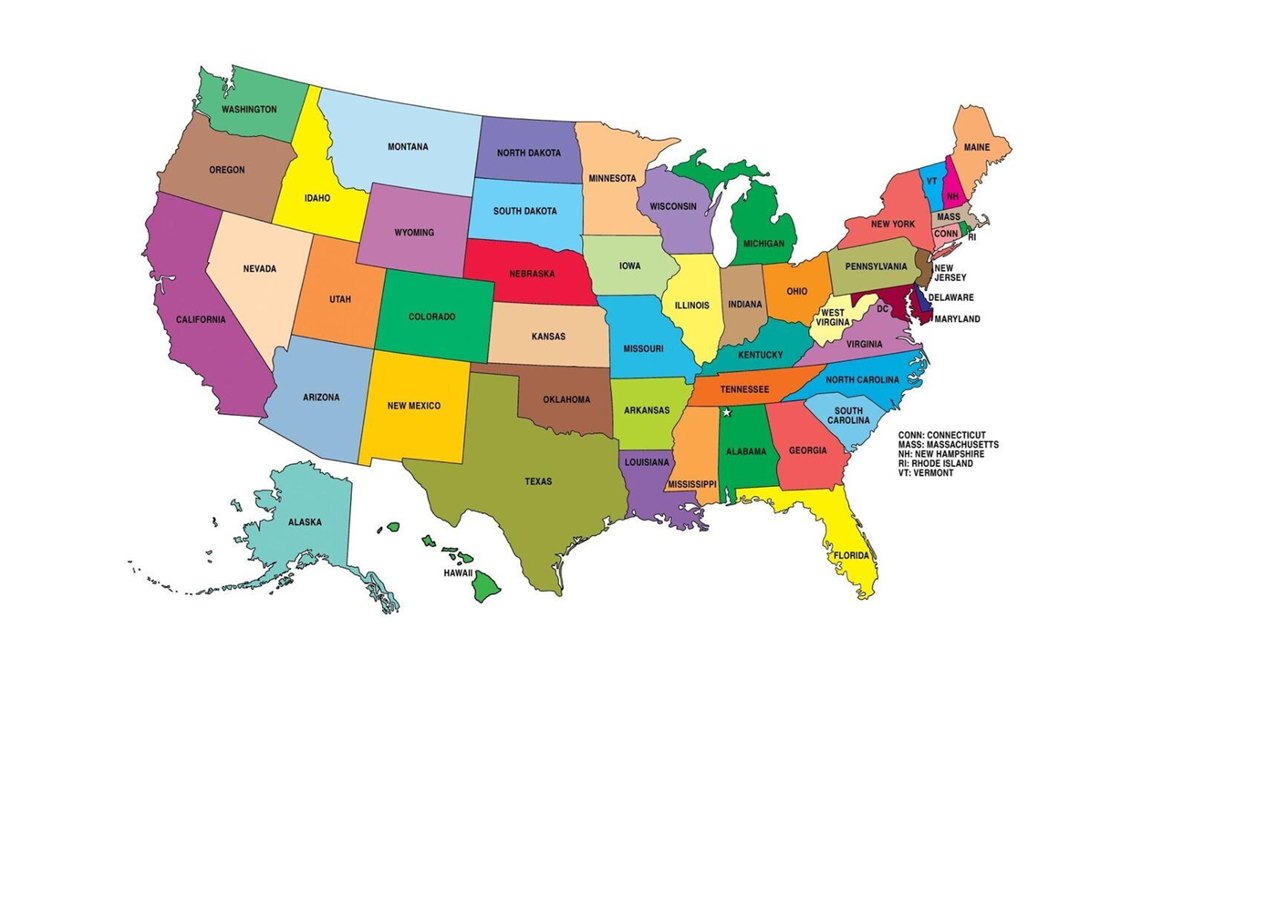
<file: index.html>
<!DOCTYPE html>
<html lang="en">
<head>
    <meta charset="UTF-8">
    <meta name="viewport" content="width=device-width, initial-scale=1.0">
    <title>Assignment 2</title>
</head>
<body>
    <img src ="map.png" usemap="#usamap">

    <map name="usamap">
        <area shape="polygon" coords="829, 241, 896, 228, 902, 234, 904, 237, 924, 245, 926, 238, 923,
        225, 922, 204, 917, 189, 915, 181, 914, 171, 910, 160, 887, 165, 882, 173, 873, 188, 876, 191, 
        876, 200, 867, 208, 857, 209, 837, 212, 837, 218, 841, 223" href="newyork.html">

        <area shape="polygon" coords="727, 480, 770, 477, 774, 482, 821, 480, 823, 482, 826, 475, 835,
        476, 840, 495, 846, 507, 852, 518, 848, 517, 855, 525, 867, 551, 864, 551, 867, 554, 867, 560,
        869, 570, 864, 577, 866, 584, 858, 591, 853, 591, 850, 588, 856, 585, 850, 584, 852, 581, 852,
        576, 845, 575, 838, 571, 838, 563, 834, 565, 829, 565, 827, 560, 833, 560, 831, 554, 827, 556,
        820, 550, 819, 544, 823, 542, 822, 535, 818, 540, 814, 535, 817, 526, 814, 511, 808, 512, 807,
        507, 802, 504, 801, 499, 795, 499, 794, 494, 788, 494, 785, 498, 776, 504, 766, 505, 761, 496,
        762, 491, 758, 495, 747, 488, 743, 494, 735, 494, 736, 487, 728, 494" href="florida.html">

        <area shape="polygon" coords="462, 363, 510, 368, 509, 407, 523, 411, 527, 417, 537, 421, 541,
        419, 548, 427, 562, 423, 568, 424, 573, 428, 595, 424, 603, 431, 609, 432, 610, 458, 618, 479,
        621, 484, 618, 492, 620, 501, 616, 511, 600, 516, 601, 508, 595, 512, 598, 522, 556, 546, 548,
        546, 552, 550, 547, 562, 554, 588, 545, 583, 524, 579, 487, 512, 459, 501, 447, 520, 425, 505,
        418, 482, 395, 457, 394, 450, 454, 455" href="texas.html">

        <area shape="polygon" coords="214, 203, 202, 255, 197, 256, 269, 378, 255, 400, 259, 410, 210, 
        405, 207, 401, 211, 393, 203, 384, 205, 378, 205, 378, 193, 377, 196, 370, 161, 350, 162, 333, 
        149, 303, 150, 298, 145, 296, 148, 276, 152, 275, 155, 286, 154, 270, 167, 269, 152, 267, 149, 
        272, 142, 268, 142, 263, 146, 263, 139, 248, 132, 247, 138, 239, 141, 228, 137, 215, 145, 204, 
        146, 198, 150, 192, 148, 183" href="california.html">

        <area shape="polygon" coords="282, 135, 301, 76, 223, 56, 224, 70, 223, 79, 217, 88, 219, 73, 
        204, 66, 193, 58, 190, 66, 192, 70, 188, 88, 192, 94, 187, 97, 186, 91, 185, 102, 190, 101, 
        201, 108, 201, 118, 210, 123, 217, 123, 220, 126, 230, 127, 249, 128, 254, 127" href="washington.html">
    </map>
</body>
</html>
</file>
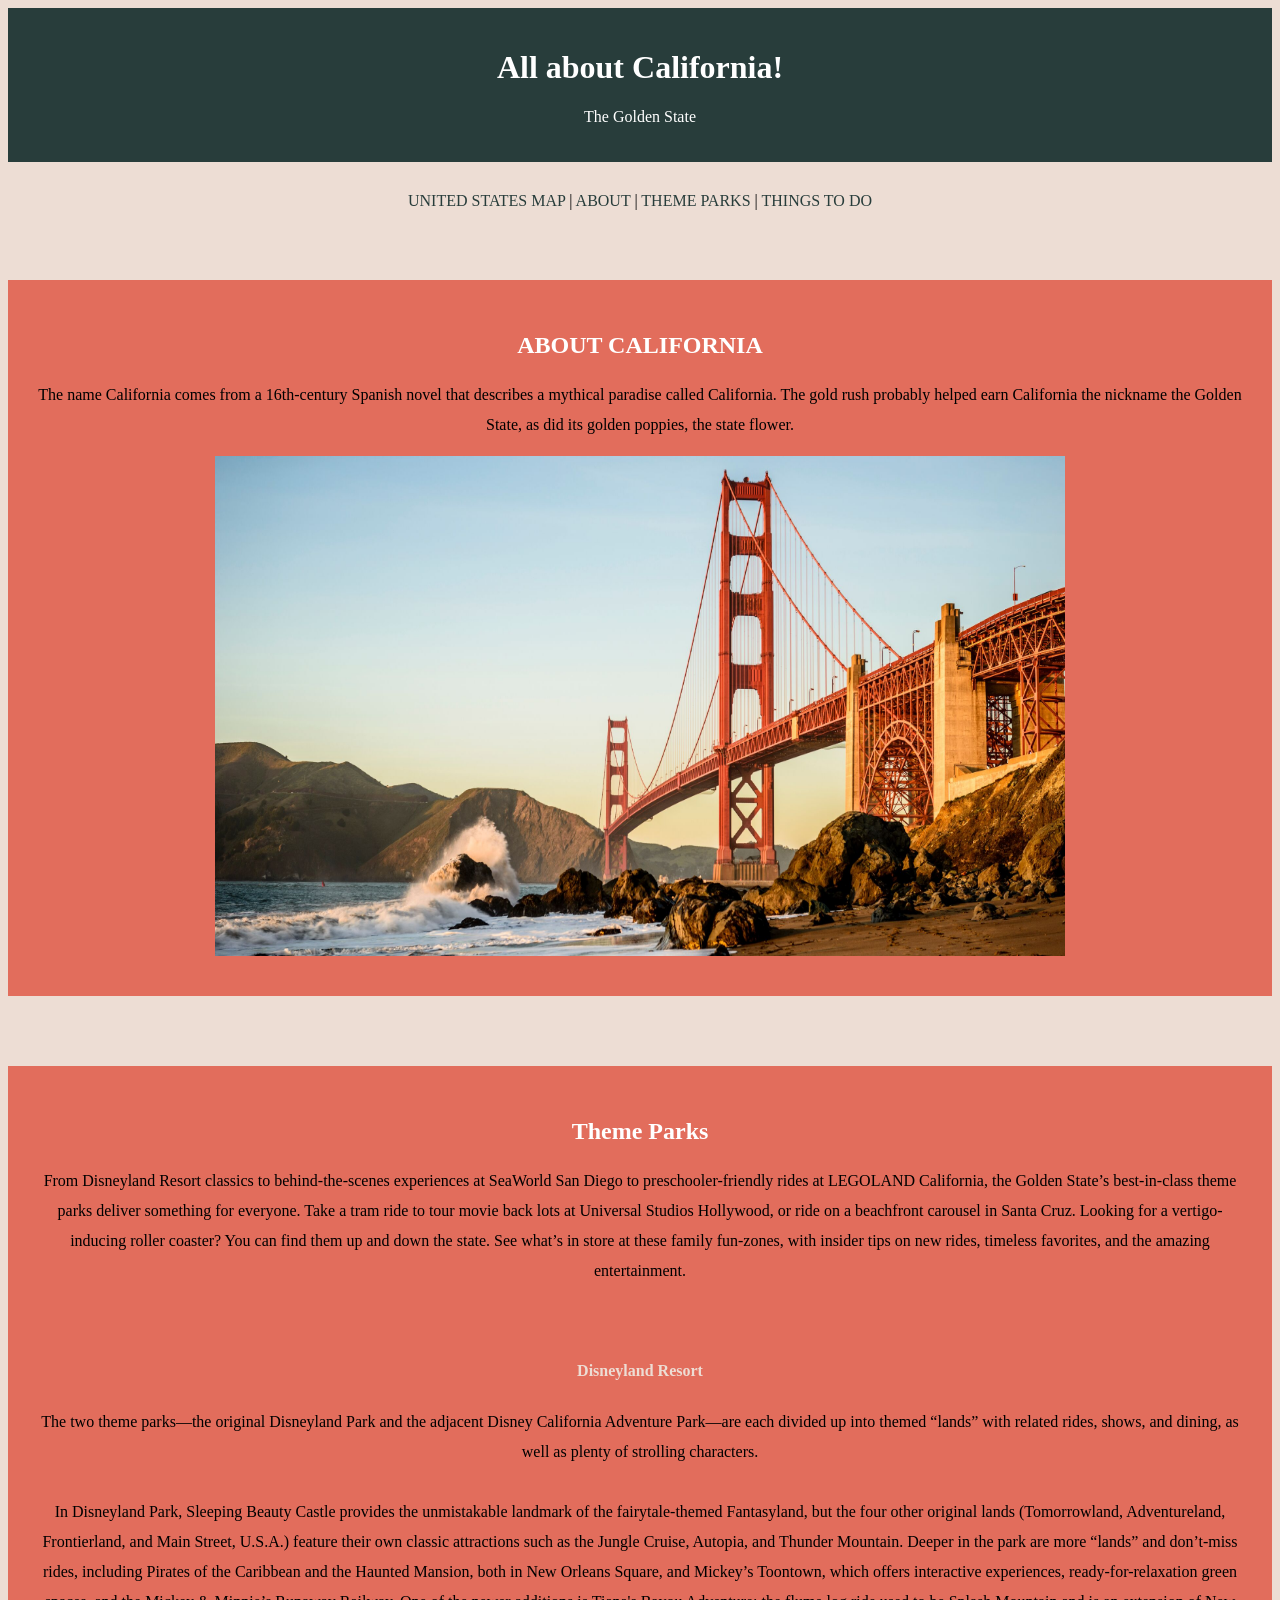
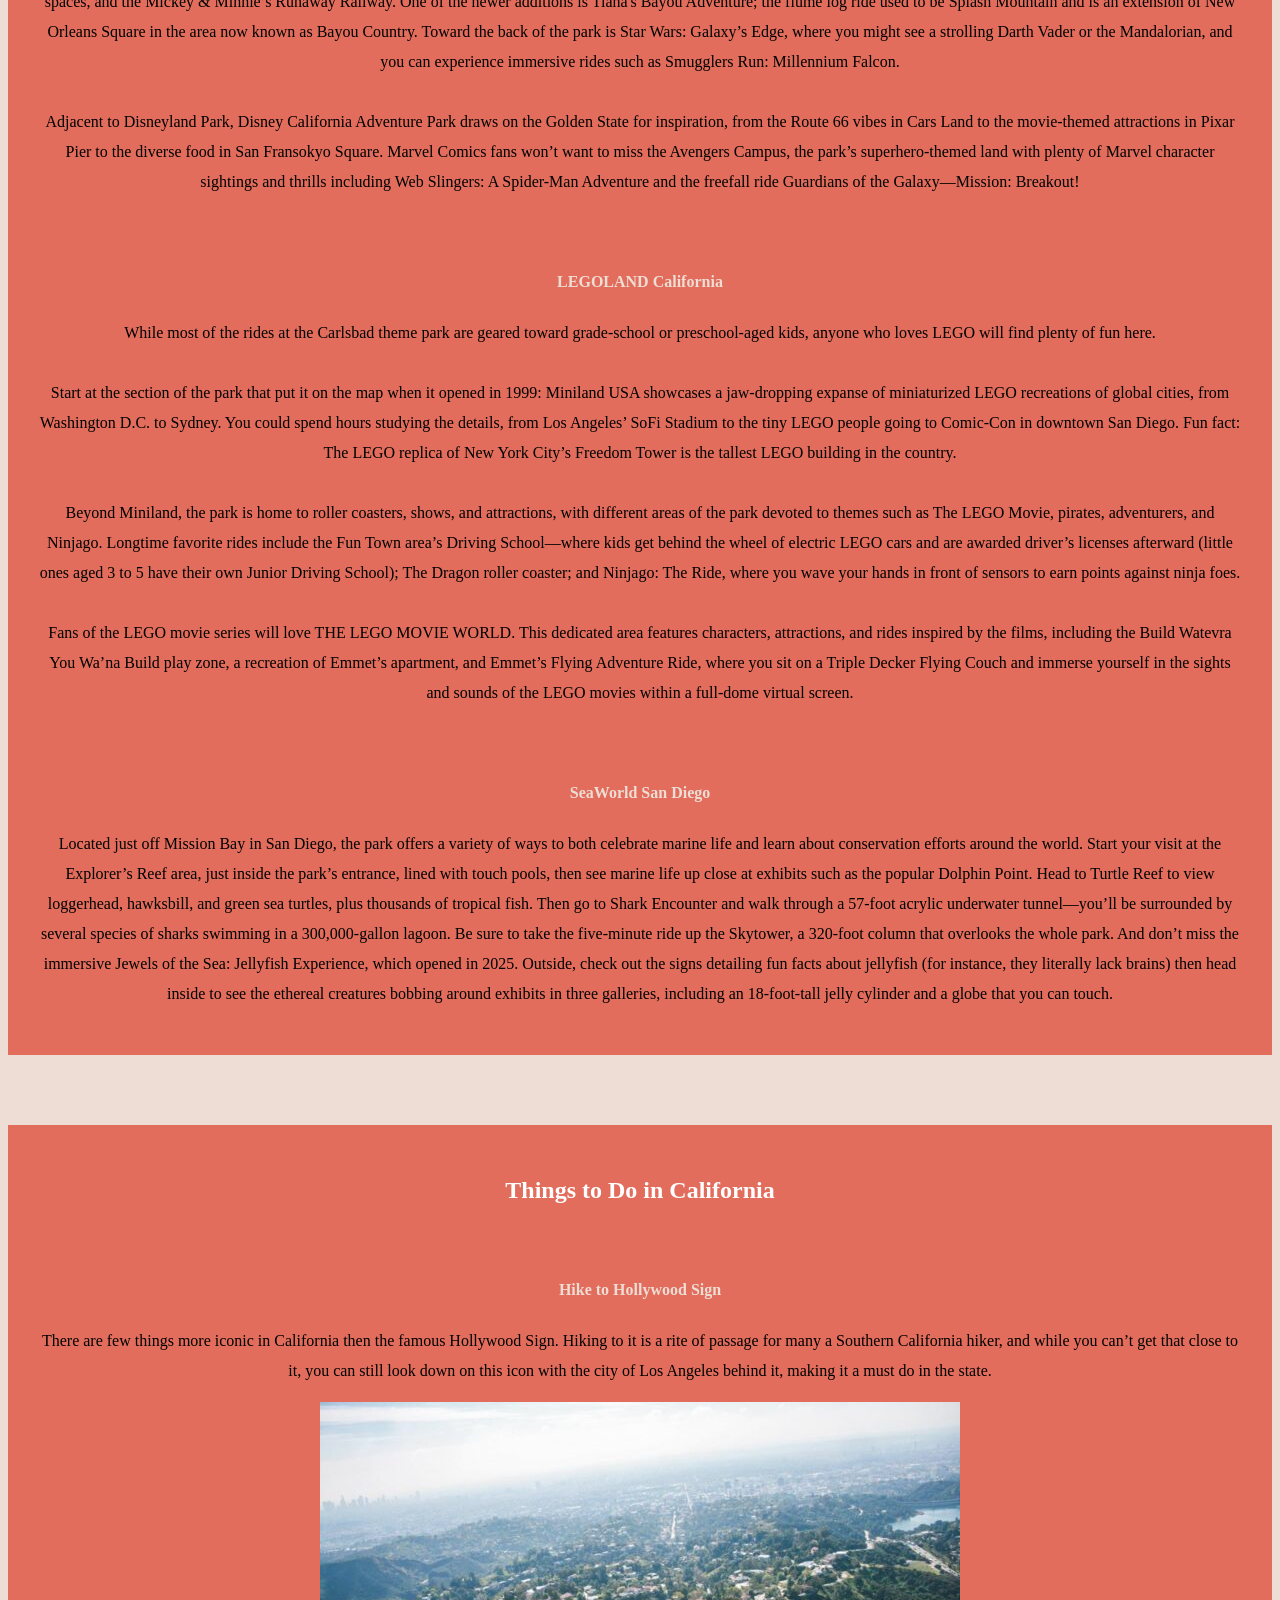
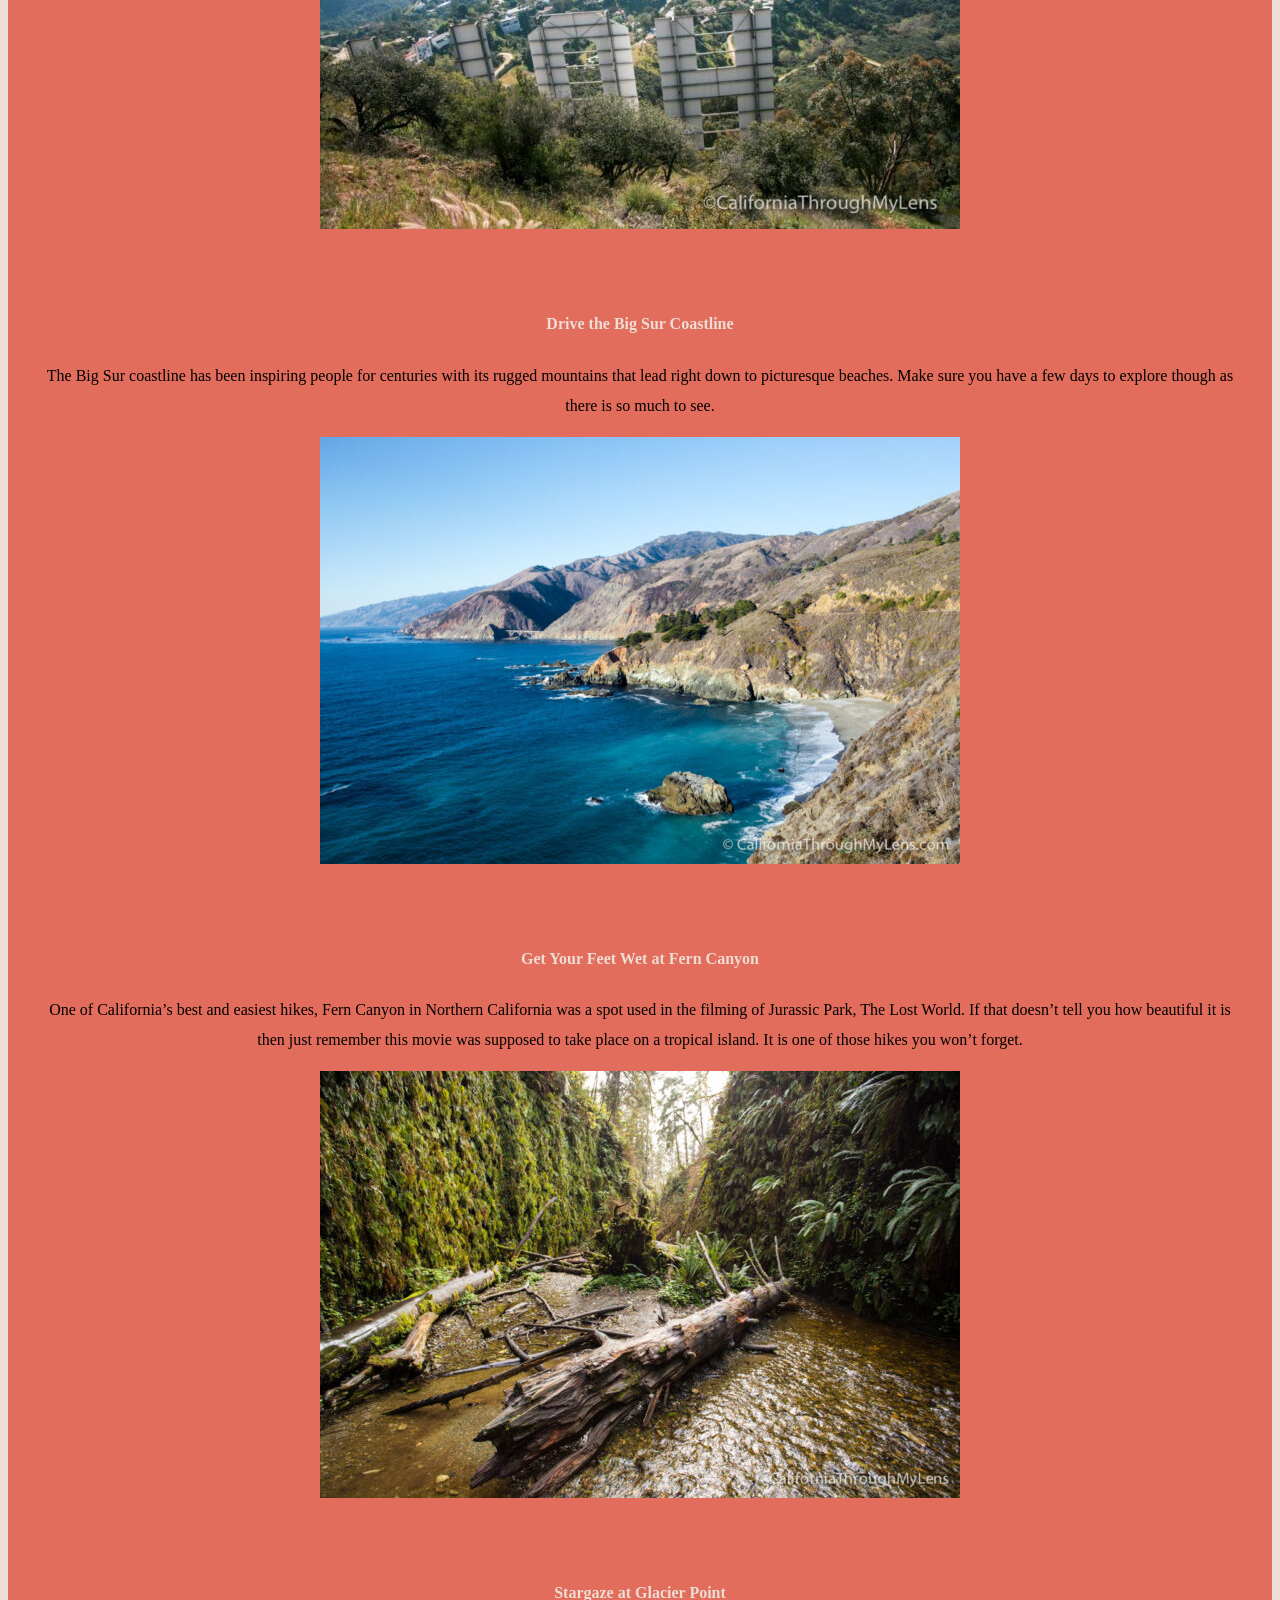
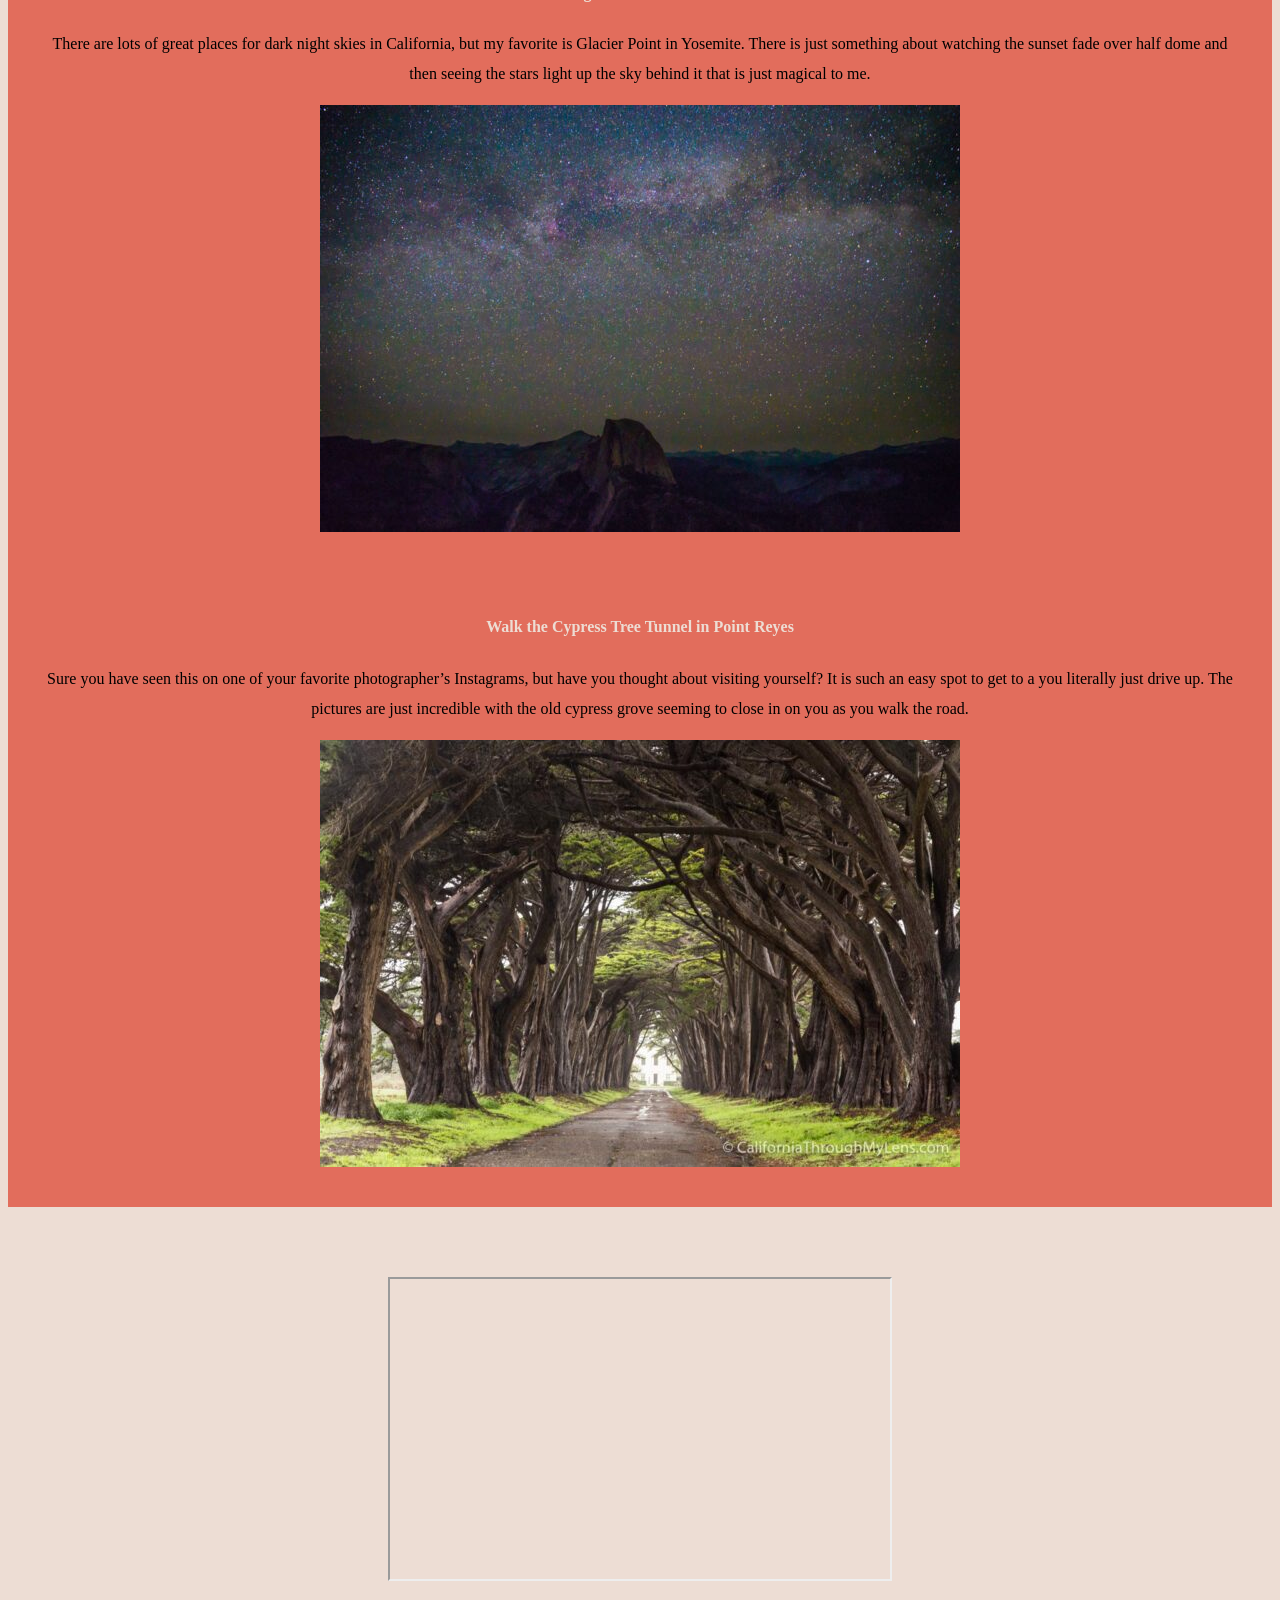
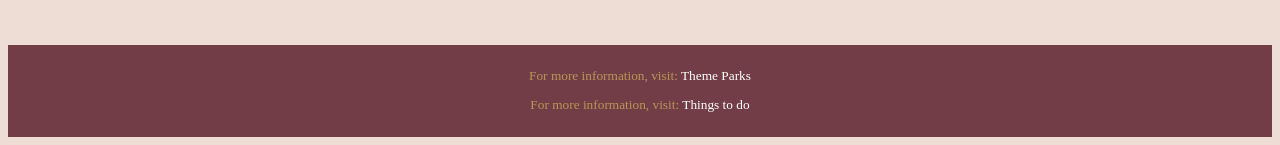
<file: california.html>
<!DOCTYPE html>
<html lang="en">
<head>
    <meta charset="UTF-8">
    <meta name="viewport" content="width=device-width, initial-scale=1.0">
    <title>California</title>
    <style type="text/css">
        body {
            background-color: #edddd4;
            text-align: center;
        }
    
        body h2{
            font-family: Georgia;
            color: white;
        }

        header {
            background-color: #283d3b;
            padding: 20px;
            margin-bottom: 30px;
            color: white;
        }

        nav a {
            text-decoration:none;
            color: #283d3b; 
        }

        nav a:hover {
            color: white;
            background-color: #c44536;
            padding: 10px;
        }

        main #about {
            margin-top: 70px; 
            margin-bottom: 70px;
            line-height: 30px;
            background-color: #e26d5c; 
            padding: 30px;
        }

        main #about img {
            width: 850px;
            height: 500px;
        }

        main h4 {
            margin-top: 70px;
            color: #edddd4;
        }

        main #parks {
            margin-top: 70px; 
            margin-bottom: 70px;
            line-height: 30px;
            background-color: #e26d5c; 
            padding: 30px;
        }

        main #to_do {
            margin-top: 70px; 
            margin-bottom: 70px;
            line-height: 30px;
            background-color: #e26d5c; 
            padding: 30px;
        }

        main iframe {
            margin-bottom: 60px;
        }

        footer {
            background-color: #723d46;
            color: #bb9457;
            font-size: 10pt;
            padding: 10px;
        }

        footer p a {
            text-decoration: none;
            color: white;
        }
    </style>
</head>
<body>
    <header>
        <h1>All about California!</h1>
        <p>The Golden State</p>
    </header>
    
    <nav>
        <a href="index.html">UNITED STATES MAP</a> |
        <a href="#about">ABOUT</a> |
        <a href="#parks">THEME PARKS</a> |
        <a href="#to_do">THINGS TO DO</a> 
    </nav>
    
    <main>
        <section id="about">
            <h2>ABOUT CALIFORNIA</h2>
            <p>The name California comes from a 16th-century Spanish novel that describes a mythical paradise called California.
                The gold rush probably helped earn California the nickname the Golden State, as did its golden poppies, the state flower.</p>
            <img src= "california.jpg">
        </section>

        <section id="parks">
            <h2>Theme Parks</h2>
            <p>From Disneyland Resort classics to behind-the-scenes experiences at SeaWorld San Diego to preschooler-friendly 
                rides at LEGOLAND California, the Golden State’s best-in-class theme parks deliver something for everyone. 
                Take a tram ride to tour movie back lots at Universal Studios Hollywood, or ride on a beachfront carousel in 
                Santa Cruz. Looking for a vertigo-inducing roller coaster? You can find them up and down the state. See what’s 
                in store at these family fun-zones, with insider tips on new rides, timeless favorites, and the amazing entertainment.</p>

            <h4>Disneyland Resort</h4>
            <p>The two theme parks—the original Disneyland Park and the adjacent Disney California Adventure Park—are each 
                divided up into themed “lands” with related rides, shows, and dining, as well as plenty of strolling characters. 
                <br>
                <br>
                In Disneyland Park, Sleeping Beauty Castle provides the unmistakable landmark of the fairytale-themed Fantasyland, 
                but the four other original lands (Tomorrowland, Adventureland, Frontierland, and Main Street, U.S.A.) feature their 
                own classic attractions such as the Jungle Cruise, Autopia, and Thunder Mountain. Deeper in the park are more “lands” 
                and don’t-miss rides, including Pirates of the Caribbean and the Haunted Mansion, both in New Orleans Square, and 
                Mickey’s Toontown, which offers interactive experiences, ready-for-relaxation green spaces, and the Mickey & Minnie’s 
                Runaway Railway. One of the newer additions is Tiana's Bayou Adventure; the flume log ride used to be Splash Mountain 
                and is an extension of New Orleans Square in the area now known as Bayou Country. Toward the back of the park is Star 
                Wars: Galaxy’s Edge, where you might see a strolling Darth Vader or the Mandalorian, and you can experience immersive 
                rides such as Smugglers Run: Millennium Falcon.
                <br>
                <br>
                Adjacent to Disneyland Park, Disney California Adventure Park draws on the Golden State for inspiration, from the 
                Route 66 vibes in Cars Land to the movie-themed attractions in Pixar Pier to the diverse food in San Fransokyo Square. 
                Marvel Comics fans won’t want to miss the Avengers Campus, the park’s superhero-themed land with plenty of Marvel 
                character sightings and thrills including Web Slingers: A Spider-Man Adventure and the freefall ride Guardians of the 
                Galaxy—Mission: Breakout!</p>

            <h4>LEGOLAND California</h4>
            <p>While most of the rides at the Carlsbad theme park are geared toward grade-school or preschool-aged kids, 
                anyone who loves LEGO will find plenty of fun here. 
                <br>
                <br>
                Start at the section of the park that put it on the map when it opened in 1999: Miniland USA showcases a 
                jaw-dropping expanse of miniaturized LEGO recreations of global cities, from Washington D.C. to Sydney. 
                You could spend hours studying the details, from Los Angeles’ SoFi Stadium to the tiny LEGO people going 
                to Comic-Con in downtown San Diego. Fun fact: The LEGO replica of New York City’s Freedom Tower is the 
                tallest LEGO building in the country.
                <br>
                <br>
                Beyond Miniland, the park is home to roller coasters, shows, and attractions, with different areas of the 
                park devoted to themes such as The LEGO Movie, pirates, adventurers, and Ninjago. Longtime favorite rides 
                include the Fun Town area’s Driving School—where kids get behind the wheel of electric LEGO cars and are 
                awarded driver’s licenses afterward (little ones aged 3 to 5 have their own Junior Driving School); The 
                Dragon roller coaster; and Ninjago: The Ride, where you wave your hands in front of sensors to earn points 
                against ninja foes. 
                <br>
                <br>
                Fans of the LEGO movie series will love THE LEGO MOVIE WORLD. This dedicated area features characters, 
                attractions, and rides inspired by the films, including the Build Watevra You Wa’na Build play zone, a 
                recreation of Emmet’s apartment, and Emmet’s Flying Adventure Ride, where you sit on a Triple Decker Flying 
                Couch and immerse yourself in the sights and sounds of the LEGO movies within a full-dome virtual screen.</p>

            <h4>SeaWorld San Diego</h4>
            <p>Located just off Mission Bay in San Diego, the park offers a variety of ways to both celebrate marine life
                and learn about conservation efforts around the world. Start your visit at the Explorer’s Reef area, just 
                inside the park’s entrance, lined with touch pools, then see marine life up close at exhibits such as the 
                popular Dolphin Point. Head to Turtle Reef to view loggerhead, hawksbill, and green sea turtles, plus 
                thousands of tropical fish. Then go to Shark Encounter and walk through a 57-foot acrylic underwater 
                tunnel—you’ll be surrounded by several species of sharks swimming in a 300,000-gallon lagoon. Be sure to 
                take the five-minute ride up the Skytower, a 320-foot column that overlooks the whole park. And don’t miss 
                the immersive Jewels of the Sea: Jellyfish Experience, which opened in 2025. Outside, check out the signs 
                detailing fun facts about jellyfish (for instance, they literally lack brains) then head inside to see the 
                ethereal creatures bobbing around exhibits in three galleries, including an 18-foot-tall jelly cylinder and 
                a globe that you can touch.</p>
        </section>

        <section id="to_do">
            <h2>Things to Do in California</h2>

            <h4>Hike to Hollywood Sign</h4>
            <p>There are few things more iconic in California then the famous Hollywood Sign. Hiking to it is a rite of passage 
                for many a Southern California hiker, and while you can’t get that close to it, you can still look down on this 
                icon with the city of Los Angeles behind it, making it a must do in the state.</p>
            <img src="hike.jpg">

            <h4>Drive the Big Sur Coastline</h4>
            <p>The Big Sur coastline has been inspiring people for centuries with its rugged mountains that lead right down to 
                picturesque beaches. Make sure you have a few days to explore though as there is so much to see.</p>
            <img src="coastline.jpg">

            <h4>Get Your Feet Wet at Fern Canyon</h4>
            <p>One of California’s best and easiest hikes, Fern Canyon in Northern California was a spot used in the filming 
                of Jurassic Park, The Lost World. If that doesn’t tell you how beautiful it is then just remember this movie 
                was supposed to take place on a tropical island. It is one of those hikes you won’t forget.</p>
            <img src="canyon.jpg">

            <h4>Stargaze at Glacier Point</h4>
            <p>There are lots of great places for dark night skies in California, but my favorite is Glacier Point in Yosemite. 
                There is just something about watching the sunset fade over half dome and then seeing the stars light up the sky 
                behind it that is just magical to me.</p>
            <img src="glacier.jpg">
                
            <h4>Walk the Cypress Tree Tunnel in Point Reyes</h4>
            <p>Sure you have seen this on one of your favorite photographer’s Instagrams, but have you thought about visiting 
                yourself? It is such an easy spot to get to a you literally just drive up. The pictures are just incredible with 
                the old cypress grove seeming to close in on you as you walk the road.</p>
            <img src="cypress.jpg"> 
        </section>

        <iframe src="https://www.youtube.com/embed/P6c7ZDg5y0I"; width="500px" height="300" allowfullscreen></iframe>
    </main>
            
    <footer>
        <p>For more information, visit: <a href="https://www.visitcalifornia.com/things-to-do/theme-parks/" target="_blank">Theme Parks</a></p>
        <p>For more information, visit: <a href="https://californiathroughmylens.com/california-bucket-list/" target="_blank">Things to do</a></p>
    </footer>
</body>
</html>
</file>
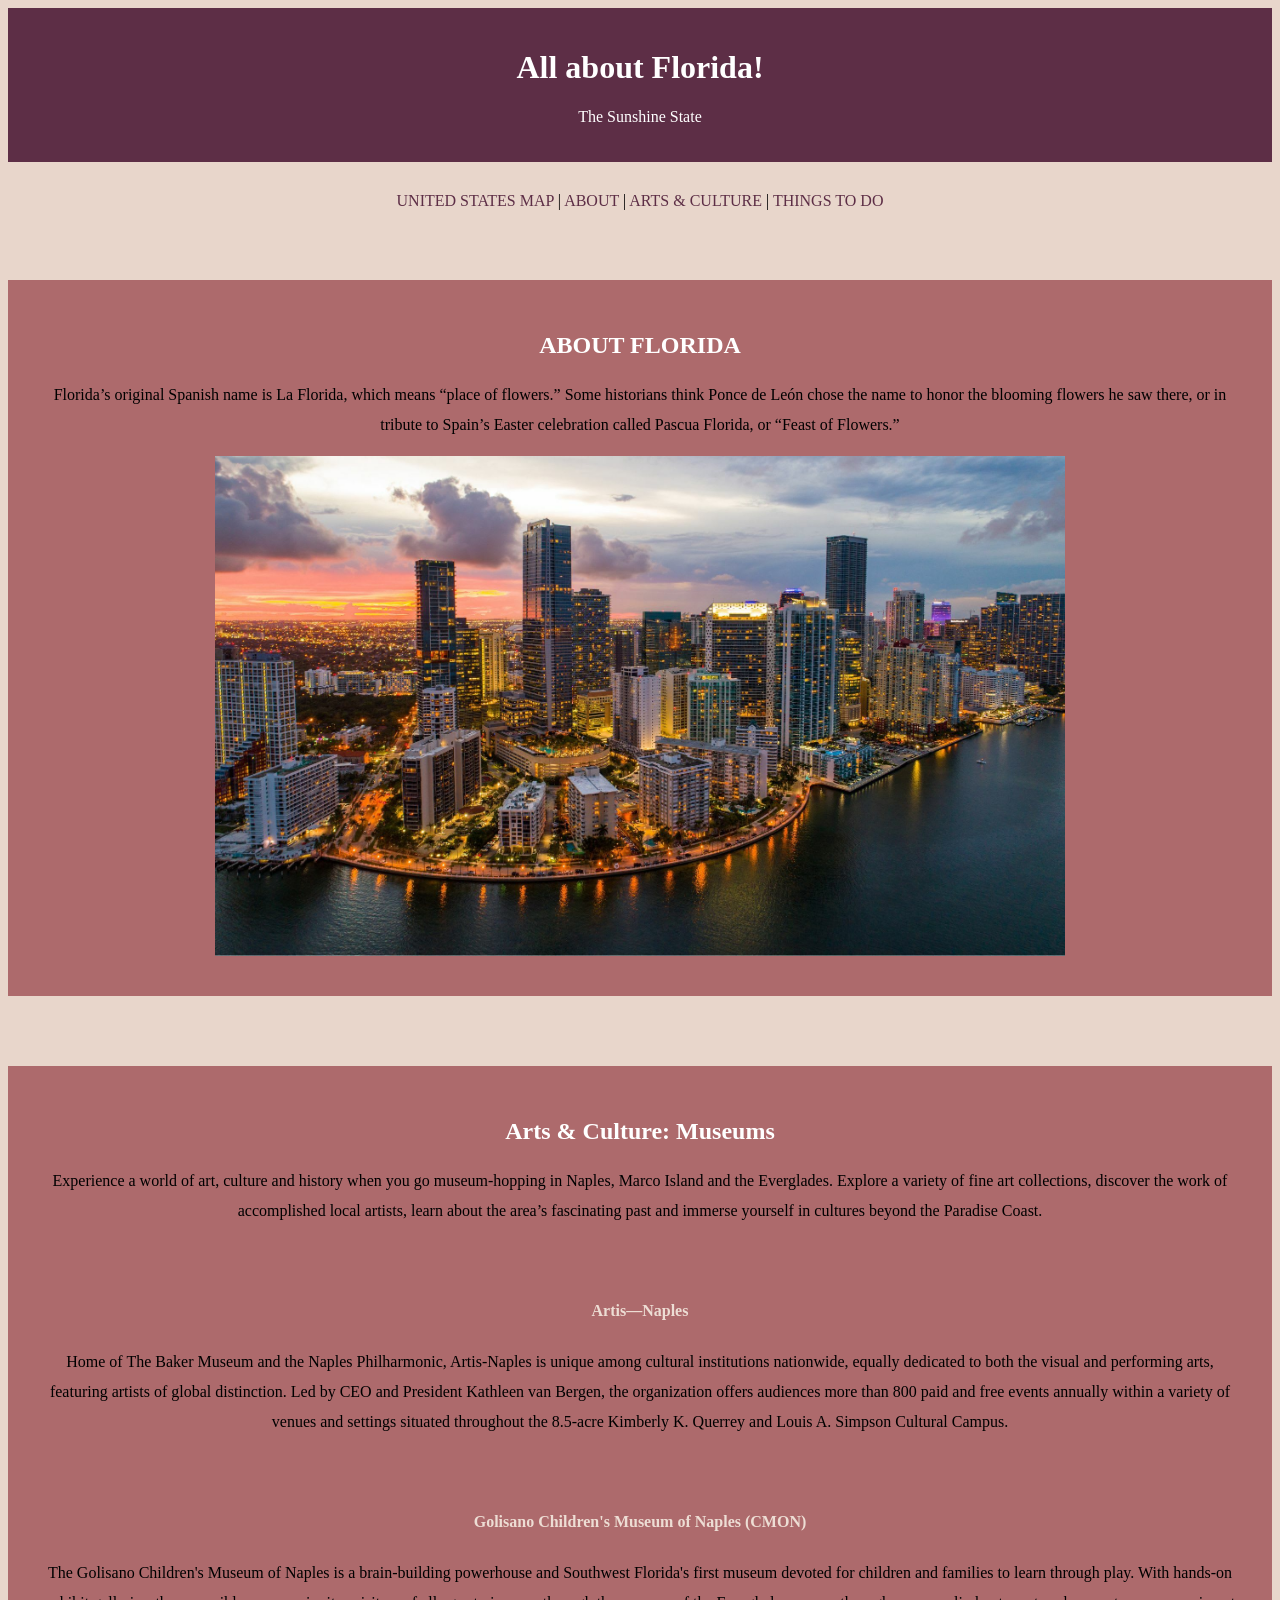
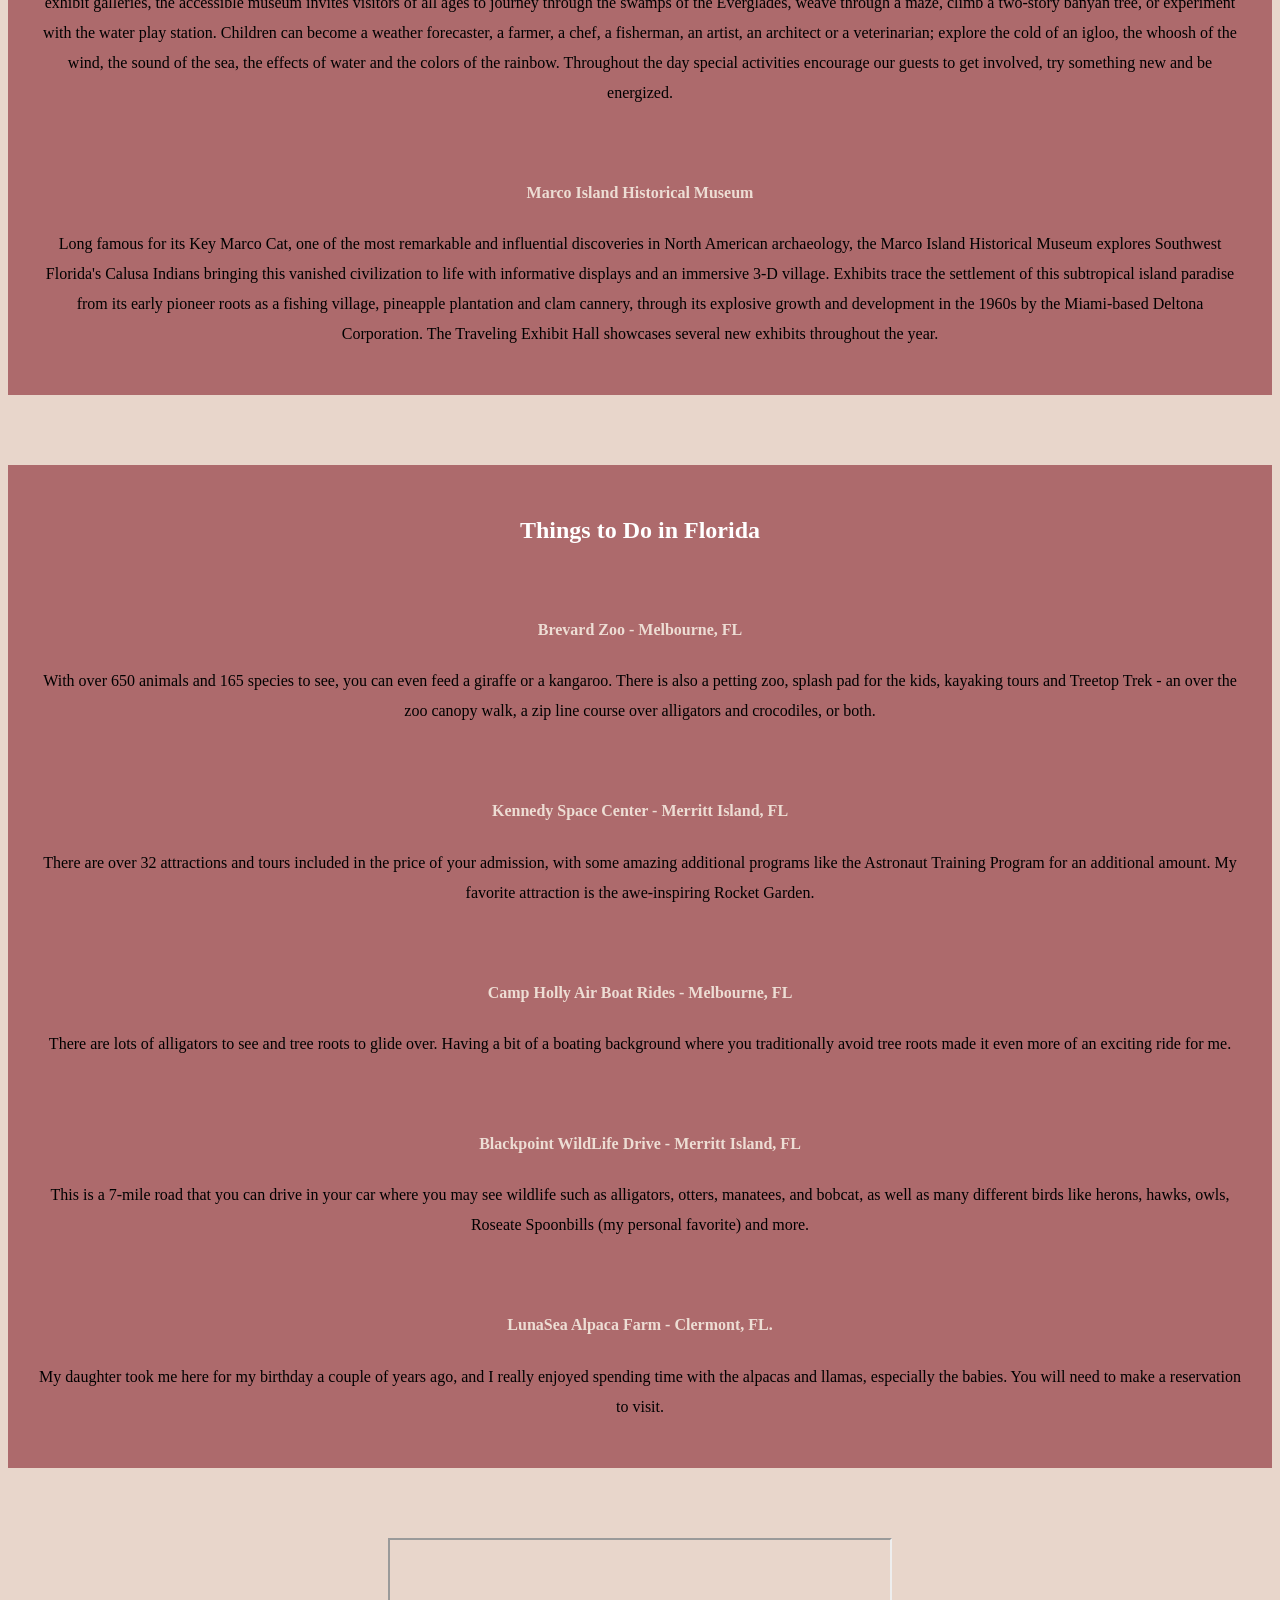
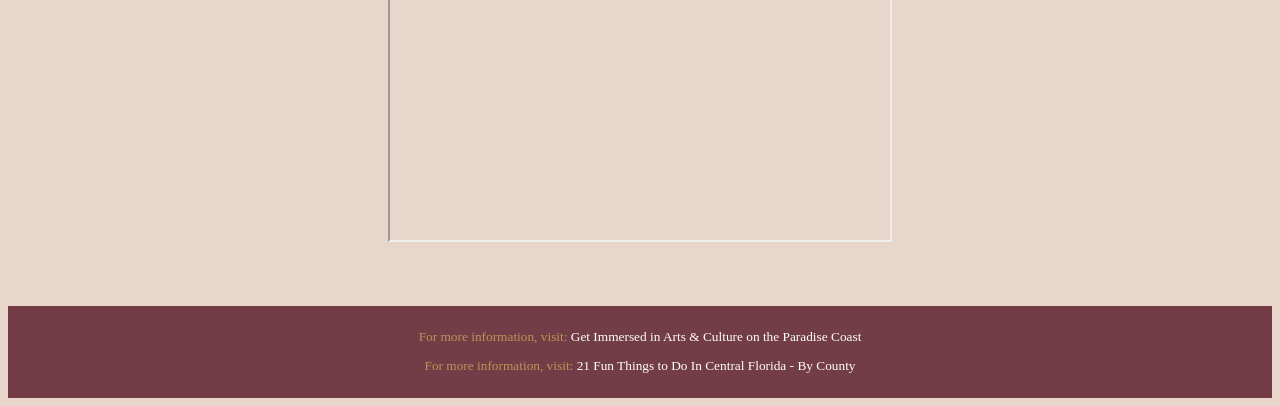
<file: florida.html>
<!DOCTYPE html>
<html lang="en">
<head>
    <meta charset="UTF-8">
    <meta name="viewport" content="width=device-width, initial-scale=1.0">
    <title>Florida</title>
    <style type="text/css">
        body {
            background-color: #e8d6cb;
            text-align: center;
        }
    
        body h2{
            font-family: Georgia;
            color: white;
        }

        header {
            background-color: #5d2e46;
            padding: 20px;
            margin-bottom: 30px;
            color: white;
        }

        nav a {
            text-decoration:none;
            color: #5d2e46; 
        }

        nav a:hover {
            color: white;
            background-color: #ad6a6c;
            padding: 10px;
        }

        main #about {
            margin-top: 70px; 
            margin-bottom: 70px;
            line-height: 30px;
            background-color: #ad6a6c; 
            padding: 30px;
        }

        main #about img {
            width: 850px;
            height: 500px;
        }

        main h4 {
            margin-top: 70px;
            color: #edddd4;
        }

        main #arts {
            margin-top: 70px; 
            margin-bottom: 70px;
            line-height: 30px;
            background-color: #ad6a6c; 
            padding: 30px;
        }

        main #to_do {
            margin-top: 70px; 
            margin-bottom: 70px;
            line-height: 30px;
            background-color: #ad6a6c; 
            padding: 30px;
        }

        main iframe {
            margin-bottom: 60px;
        }

        footer {
            background-color: #723d46;
            color: #bb9457;
            font-size: 10pt;
            padding: 10px;
        }

        footer p a {
            text-decoration: none;
            color: white;
        }
    </style>
</head>
<body>
    <header>
        <h1>All about Florida!</h1>
        <p>The Sunshine State</p>
    </header>
    
    <nav>
        <a href="index.html">UNITED STATES MAP</a> |
        <a href="#about">ABOUT</a> |
        <a href="#arts">ARTS & CULTURE</a> |
        <a href="#to_do">THINGS TO DO</a> 
    </nav>
    
    <main>
        <section id="about">
            <h2>ABOUT FLORIDA</h2>
            <p>Florida’s original Spanish name is La Florida, which means “place of flowers.” Some historians think 
                Ponce de León chose the name to honor the blooming flowers he saw there, or in tribute to Spain’s 
                Easter celebration called Pascua Florida, or “Feast of Flowers.”</p>
            <img src= "florida.jpg">
        </section>

        <section id="arts">
            <h2>Arts & Culture: Museums</h2>
            <p>Experience a world of art, culture and history when you go museum-hopping in Naples, Marco Island and the Everglades.
                Explore a variety of fine art collections, discover the work of accomplished local artists, learn about the area’s 
                fascinating past and immerse yourself in cultures beyond the Paradise Coast.</p>

            <h4>Artis—Naples</h4>
            <p>Home of The Baker Museum and the Naples Philharmonic, Artis-Naples is unique among cultural institutions nationwide, 
                equally dedicated to both the visual and performing arts, featuring artists of global distinction. Led by CEO and 
                President Kathleen van Bergen, the organization offers audiences more than 800 paid and free events annually within 
                a variety of venues and settings situated throughout the 8.5-acre Kimberly K. Querrey and Louis A. Simpson Cultural Campus.</p>

            <h4>Golisano Children's Museum of Naples (CMON)</h4>
            <p>The Golisano Children's Museum of Naples is a brain-building powerhouse and Southwest Florida's first museum 
                devoted for children and families to learn through play. With hands-on exhibit galleries, the accessible 
                museum invites visitors of all ages to journey through the swamps of the Everglades, weave through a maze, 
                climb a two-story banyan tree, or experiment with the water play station. Children can become a weather 
                forecaster, a farmer, a chef, a fisherman, an artist, an architect or a veterinarian; explore the cold of an 
                igloo, the whoosh of the wind, the sound of the sea, the effects of water and the colors of the rainbow. 
                Throughout the day special activities encourage our guests to get involved, try something new and be energized.</p>

            <h4>Marco Island Historical Museum</h4>
            <p>Long famous for its Key Marco Cat, one of the most remarkable and influential discoveries in North American 
                archaeology, the Marco Island Historical Museum explores Southwest Florida's Calusa Indians bringing this 
                vanished civilization to life with informative displays and an immersive 3-D village. Exhibits trace the 
                settlement of this subtropical island paradise from its early pioneer roots as a fishing village, pineapple 
                plantation and clam cannery, through its explosive growth and development in the 1960s by the Miami-based 
                Deltona Corporation. The Traveling Exhibit Hall showcases several new exhibits throughout the year.</p>
        </section>

        <section id="to_do">
            <h2>Things to Do in Florida</h2>

            <h4>Brevard Zoo - Melbourne, FL </h4>
            <p>With over 650 animals and 165 species to see, you can even feed a giraffe or a kangaroo. There is also a 
                petting zoo, splash pad for the kids, kayaking tours and Treetop Trek - an over the zoo canopy walk, a zip 
                line course over alligators and crocodiles, or both.</p>

            <h4>Kennedy Space Center - Merritt Island, FL</h4>
            <p>There are over 32 attractions and tours included in the price of your admission, with some amazing additional 
                programs like the Astronaut Training Program for an additional amount. My favorite attraction is the 
                awe-inspiring Rocket Garden.</p>

            <h4>Camp Holly Air Boat Rides - Melbourne, FL</h4>
            <p>There are lots of alligators to see and tree roots to glide over. Having a bit of a boating background where 
                you traditionally avoid tree roots made it even more of an exciting ride for me.</p>

            <h4>Blackpoint WildLife Drive - Merritt Island, FL</h4>
            <p>This is a 7-mile road that you can drive in your car where you may see wildlife such as alligators, otters, 
                manatees, and bobcat, as well as many different birds like herons, hawks, owls, Roseate Spoonbills (my personal 
                favorite) and more.</p>
                
            <h4>LunaSea Alpaca Farm - Clermont, FL.</h4>
            <p>My daughter took me here for my birthday a couple of years ago, and I really enjoyed spending time with the alpacas 
                and llamas, especially the babies. You will need to make a reservation to visit. </p>
        </section>

        <iframe src="https://www.youtube.com/embed/MQROYY0dY9A"; width="500px" height="300" allowfullscreen></iframe>
    </main>
            
    <footer>
        <p>For more information, visit: <a href="https://www.paradisecoast.com/Things-to-Do/Arts-Culture" target="_blank">Get Immersed in Arts & Culture on the Paradise Coast</a></p>
        <p>For more information, visit: <a href="https://makingmyownlane.com/blogsolofemalervliving/21-fun-things-to-do-in-central-florida-by-county" target="_blank">21 Fun Things to Do In Central Florida - By County</a></p>
    </footer>
</body>
</html>
</file>
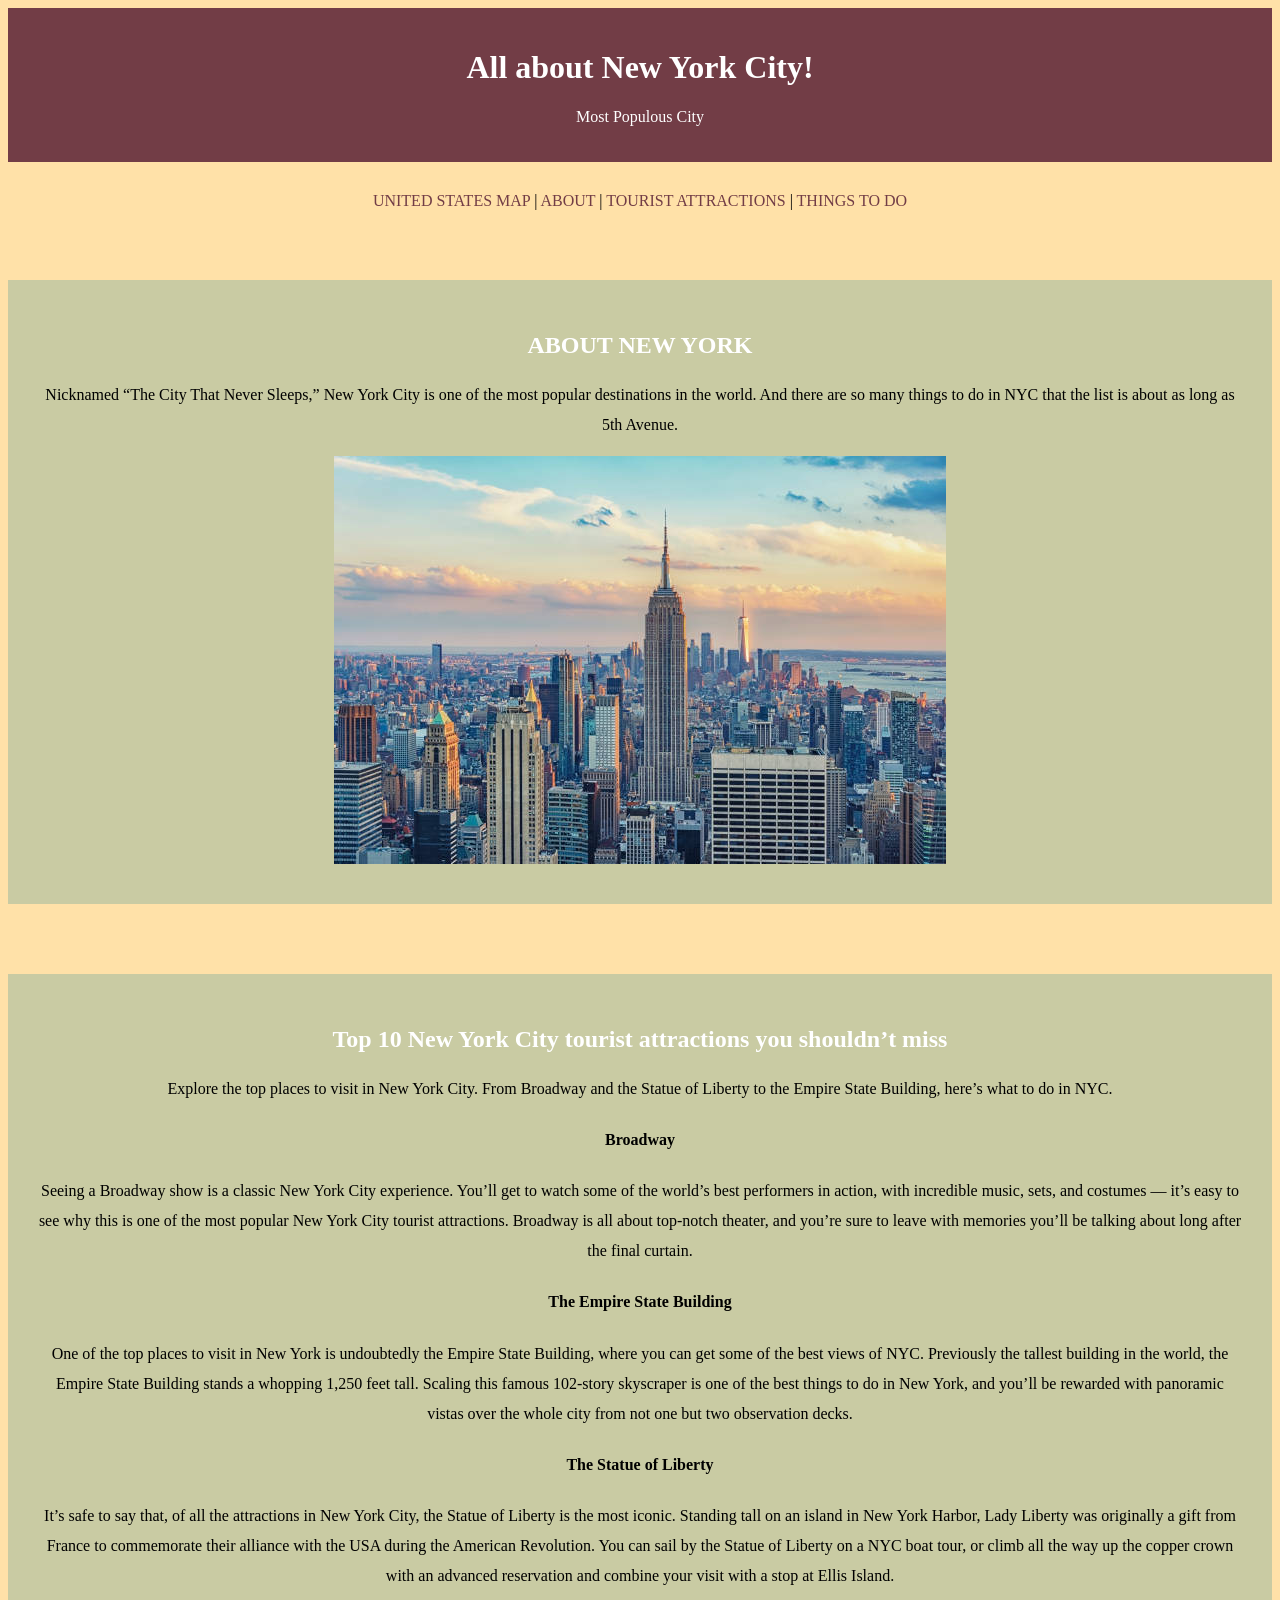
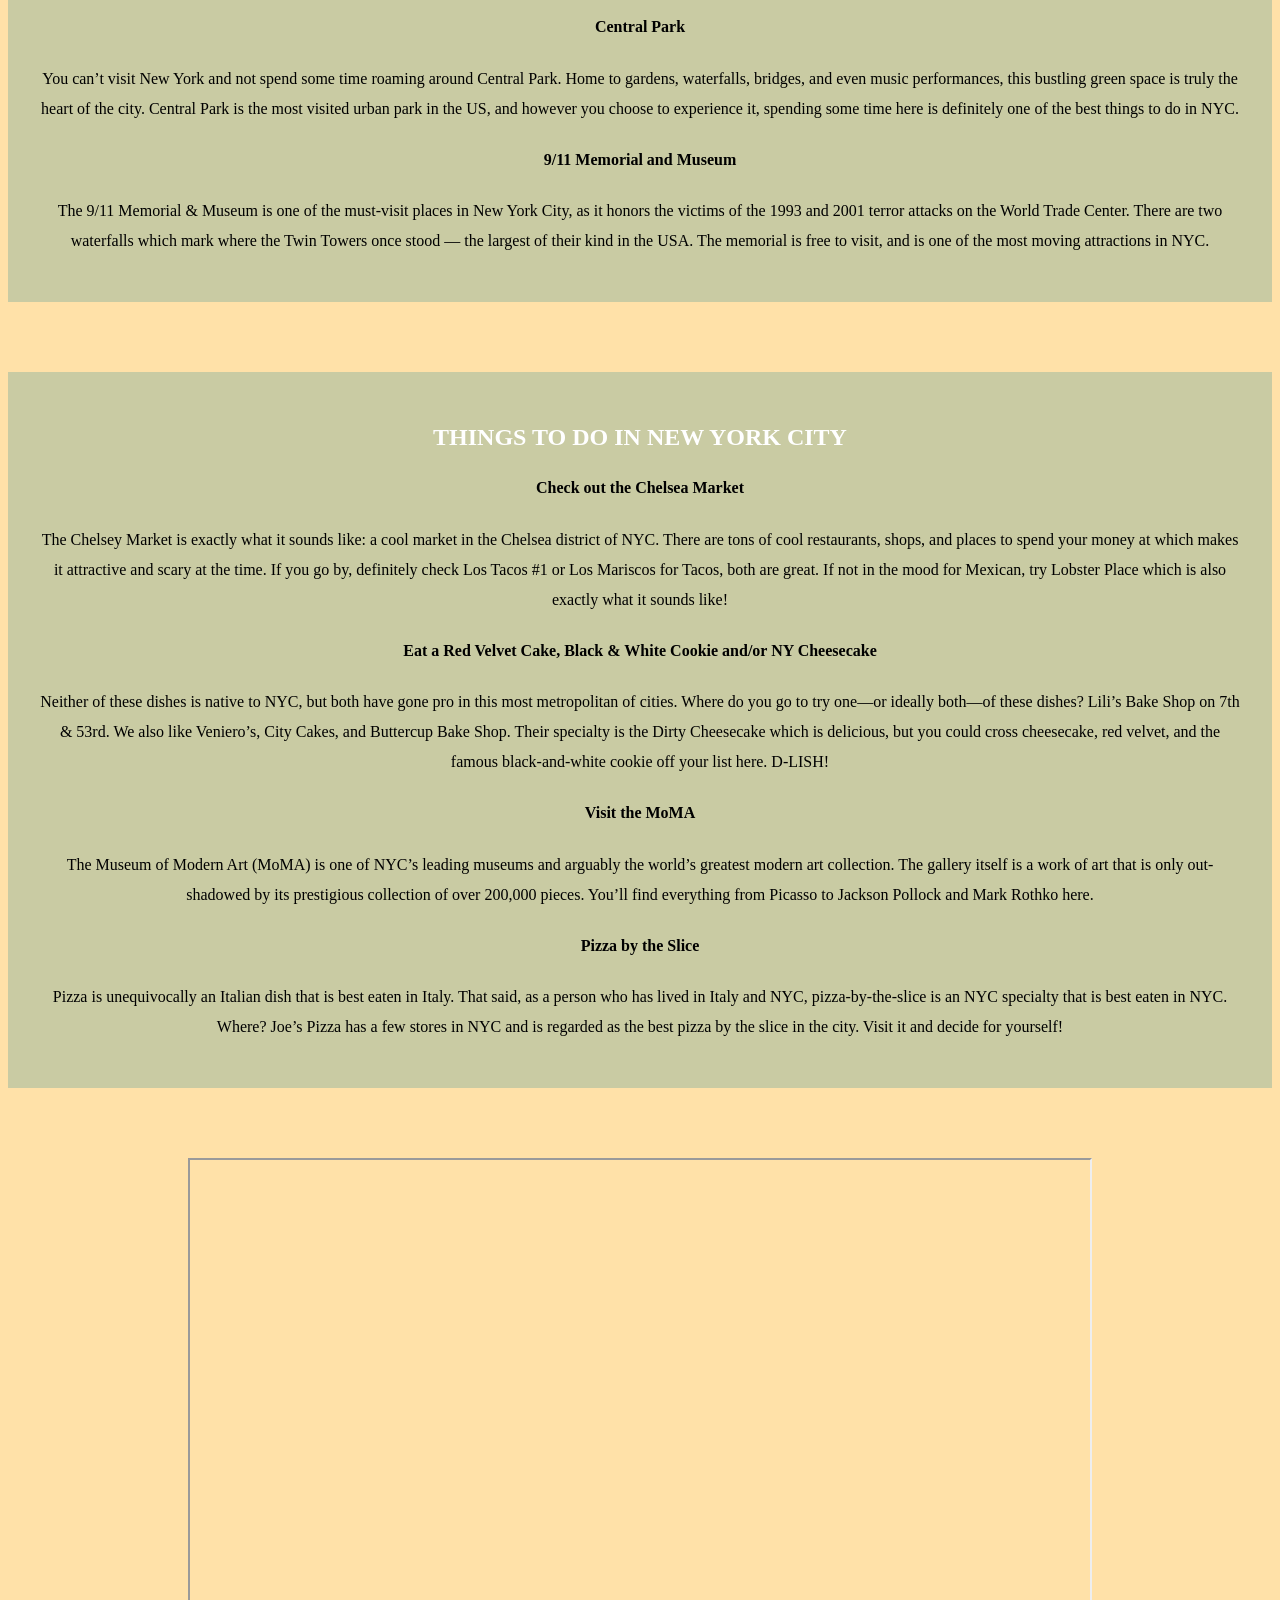
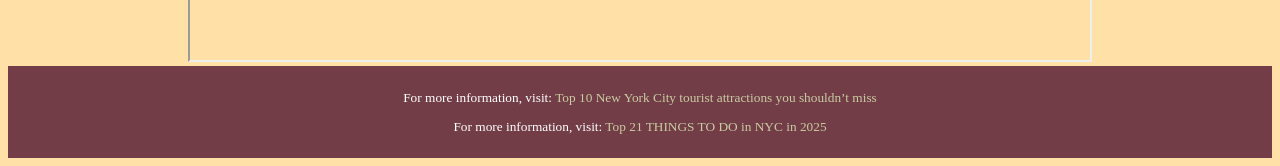
<file: newyork.html>
<!DOCTYPE html>
<html lang="en">
<head>
    <meta charset="UTF-8">
    <meta name="viewport" content="width=device-width, initial-scale=1.0">
    <title>New York</title>
    <style type="text/css">
        body {
            background-color: #ffe1a8;
            text-align: center;
        }
    
        body h2{
            font-family: Georgia;
            color: white;
        }

        body p, li {
            font-family: Verdana;
        }

        header {
            background-color: #723d46;
            padding: 20px;
            margin-bottom: 30px;
            color: white;
        }

        nav a {
            text-decoration:none;
            color: #723d46; 
        }

        nav a:hover {
            color: white;
            background-color: #e26d5c;
            padding: 10px;
        }

        main #about {
            margin-top: 70px; 
            margin-bottom: 70px;
            line-height: 30px;
            background-color: #c9cba3; 
            padding: 30px;
        }

        main #tourist_attractions {
            margin-top: 70px; 
            margin-bottom: 70px;
            line-height: 30px;
            background-color: #c9cba3; 
            padding: 30px;
        }

        main #to_do {
            margin-top: 70px; 
            margin-bottom: 70px;
            line-height: 30px;
            background-color: #c9cba3; 
            padding: 30px;
        }

        footer {
            background-color: #723d46;
            color: white;
            font-size: 10pt;
            padding: 10px;
        }

        footer p a {
            text-decoration: none;
            color: #c9cba3;
        }
    </style>
</head>
<body>
    <header>
        <h1>All about New York City!</h1>
        <p>Most Populous City</p>
    </header>
    
    <nav>
        <a href="index.html">UNITED STATES MAP</a> |
        <a href="#about">ABOUT</a> |
        <a href="#tourist_attractions">TOURIST ATTRACTIONS</a> |
        <a href="#to_do">THINGS TO DO</a> 
    </nav>
    
    <main>
        <section id="about">
            <h2>ABOUT NEW YORK</h2>
            <p>Nicknamed “The City That Never Sleeps,” New York City is one of the most popular destinations in the world. 
                And there are so many things to do in NYC that the list is about as long as 5th Avenue.</p>
            <img src= "nyc.jpg">
        </section>

        <section id="tourist_attractions">
            <h2>Top 10 New York City tourist attractions you shouldn’t miss</h2>
            <p>Explore the top places to visit in New York City. 
                From Broadway and the Statue of Liberty to the Empire State Building, here’s what to do in NYC.</p>

            <h4>Broadway</h4>
            <p>Seeing a Broadway show is a classic New York City experience. 
                You’ll get to watch some of the world’s best performers in action, 
                with incredible music, sets, and costumes — it’s easy to see why this is one of the most popular 
                New York City tourist attractions. Broadway is all about top-notch theater, and you’re sure to leave 
                with memories you’ll be talking about long after the final curtain.</p>

            <h4>The Empire State Building</h4>
            <p>One of the top places to visit in New York is undoubtedly the Empire State Building, 
                where you can get some of the best views of NYC. Previously the tallest building in the world, 
                the Empire State Building stands a whopping 1,250 feet tall. Scaling this famous 102-story skyscraper 
                is one of the best things to do in New York, and you’ll be rewarded with panoramic vistas over the 
                whole city from not one but two observation decks.</p>

            <h4>The Statue of Liberty</h4>
            <p>It’s safe to say that, of all the attractions in New York City, the Statue of Liberty is the most iconic. 
                Standing tall on an island in New York Harbor, Lady Liberty was originally a gift from France to commemorate 
                their alliance with the USA during the American Revolution. You can sail by the Statue of Liberty on a NYC 
                boat tour, or climb all the way up the copper crown with an advanced reservation and combine your visit with a 
                stop at Ellis Island.</p>

            <h4>Central Park</h4>
            <p>You can’t visit New York and not spend some time roaming around Central Park. Home to gardens, waterfalls, 
                bridges, and even music performances, this bustling green space is truly the heart of the city. Central Park 
                is the most visited urban park in the US, and however you choose to experience it, spending some time here is 
                definitely one of the best things to do in NYC.</p>
                
            <h4>9/11 Memorial and Museum</h4>
            <p>The 9/11 Memorial & Museum is one of the must-visit places in New York City, as it honors the victims of the 
                1993 and 2001 terror attacks on the World Trade Center. There are two waterfalls which mark where the Twin 
                Towers once stood — the largest of their kind in the USA. The memorial is free to visit, and is one of the most 
                moving attractions in NYC.</p>
        </section>
            
        <section id="to_do">
            <h2>THINGS TO DO IN NEW YORK CITY</h2>

            <h4>Check out the Chelsea Market</h4>
            <p>The Chelsey Market is exactly what it sounds like: a cool market in the Chelsea district of NYC. There are tons 
                of cool restaurants, shops, and places to spend your money at which makes it attractive and scary at the time. 
                If you go by, definitely check Los Tacos #1 or Los Mariscos for Tacos, both are great. If not in the mood for 
                Mexican, try Lobster Place which is also exactly what it sounds like!</p>

            <h4>Eat a Red Velvet Cake, Black & White Cookie and/or NY Cheesecake</h4>
            <p>Neither of these dishes is native to NYC, but both have gone pro in this most metropolitan of cities. 
                Where do you go to try one—or ideally both—of these dishes? Lili’s Bake Shop on 7th & 53rd. We also like Veniero’s, 
                City Cakes, and Buttercup Bake Shop. Their specialty is the Dirty Cheesecake which is delicious, but you could cross 
                cheesecake, red velvet, and the famous black-and-white cookie off your list here. D-LISH!</p>

            <h4>Visit the MoMA</h4>
            <p>The Museum of Modern Art (MoMA) is one of NYC’s leading museums and arguably the world’s greatest modern art collection. 
                The gallery itself is a work of art that is only out-shadowed by its prestigious collection of over 200,000 pieces. 
                You’ll find everything from Picasso to Jackson Pollock and Mark Rothko here.</p>
            
            <h4>Pizza by the Slice</h4>
            <p>Pizza is unequivocally an Italian dish that is best eaten in Italy. That said, as a person who has lived in Italy 
                and NYC, pizza-by-the-slice is an NYC specialty that is best eaten in NYC. Where? Joe’s Pizza has a few stores in 
                NYC and is regarded as the best pizza by the slice in the city. Visit it and decide for yourself!</p>
        </section>

        <iframe src="https://www.youtube.com/embed/MtCMtC50gwY"; width="900" height="500" allowfullscreen></iframe>
    </main>
            
    <footer>
        <p>For more information, visit: <a href="https://l1nq.com/RJsYP" target="_blank">Top 10 New York City tourist attractions you shouldn’t miss</a></p>
        <p>For more information, visit: <a href="https://l1nq.com/Dmbm5" target="_blank">Top 21 THINGS TO DO in NYC in 2025</a></p>
    </footer>
</body>
</html>
</file>
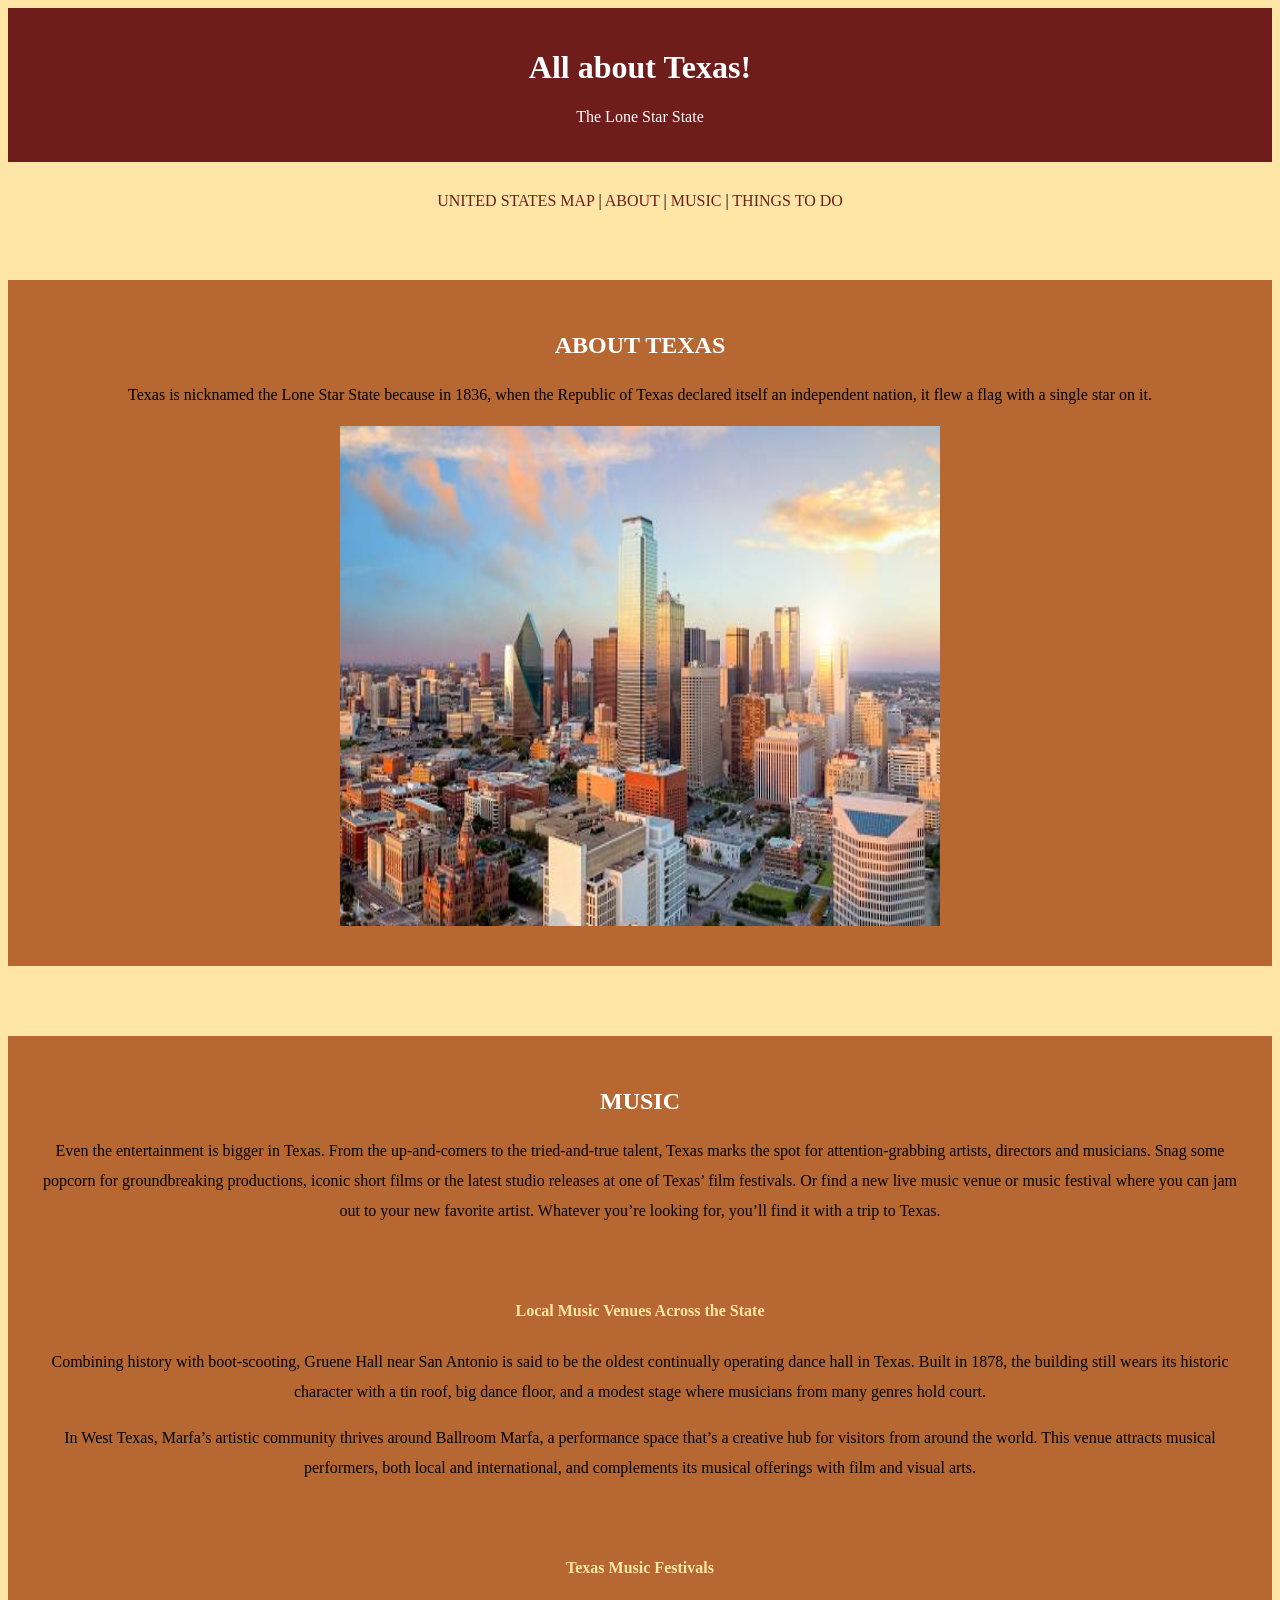
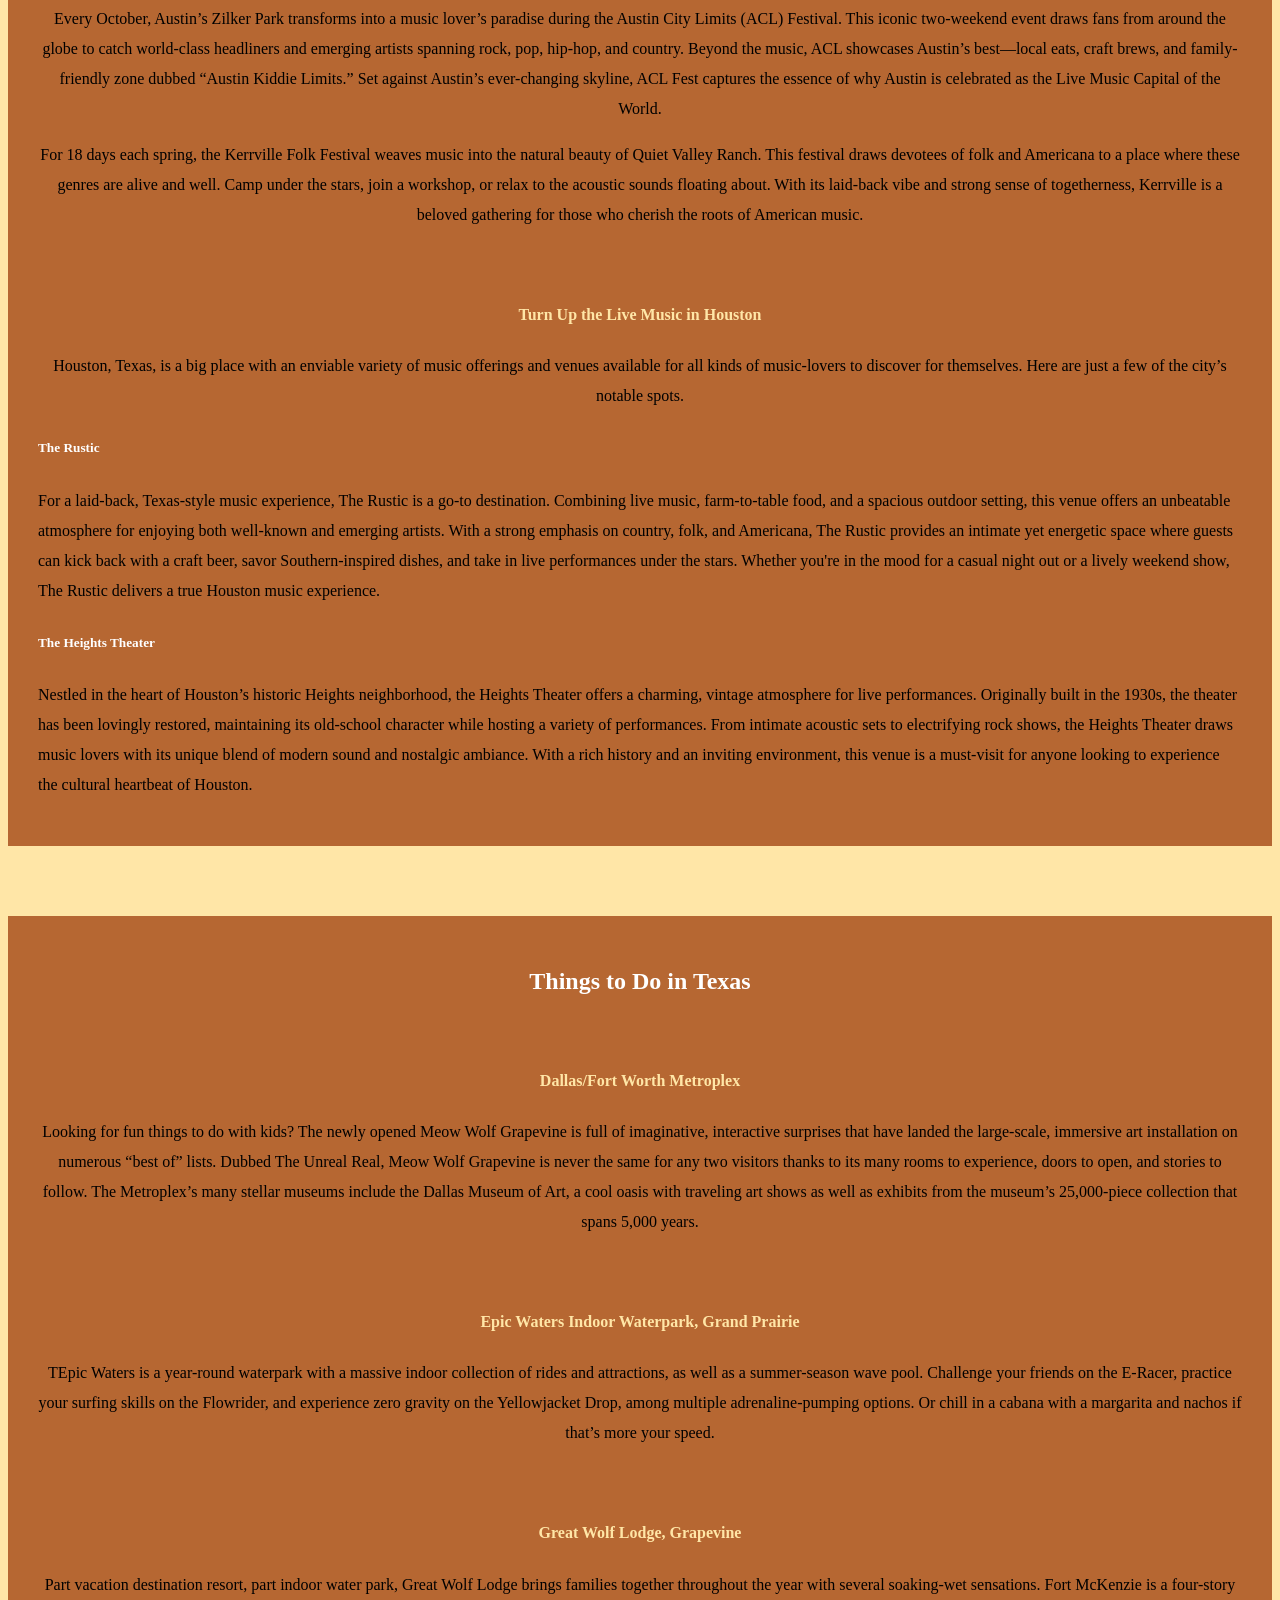
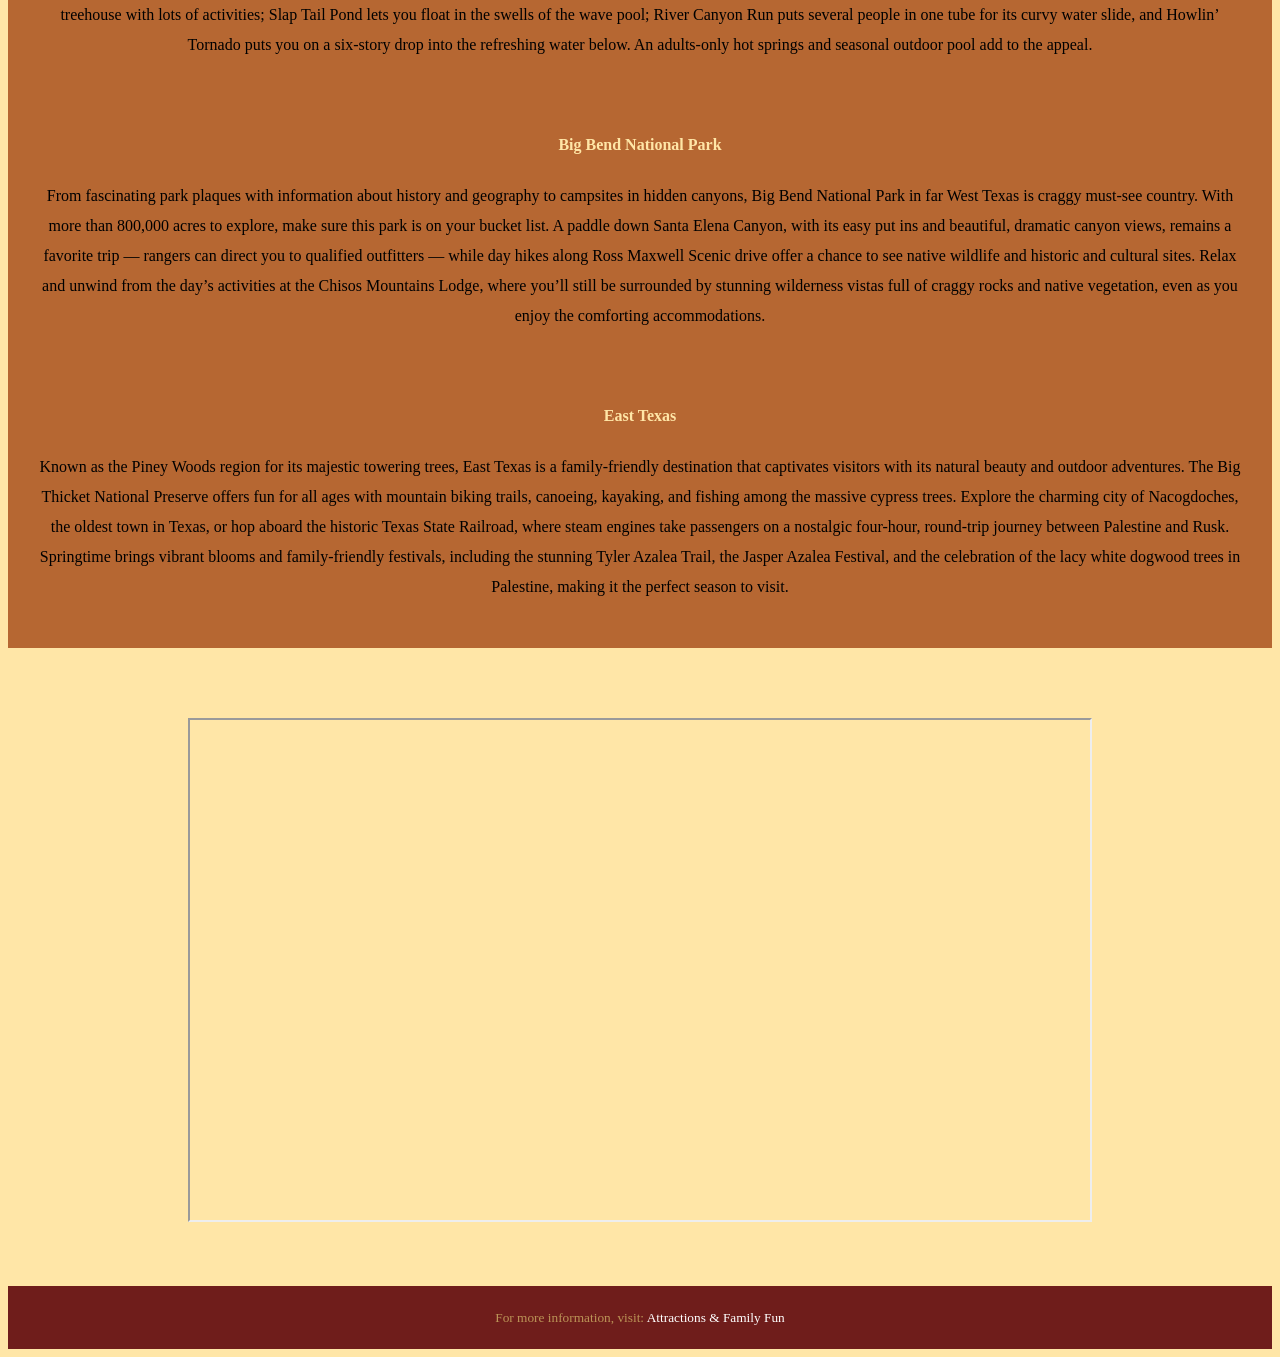
<file: texas.html>
<!DOCTYPE html>
<html lang="en">
<head>
    <meta charset="UTF-8">
    <meta name="viewport" content="width=device-width, initial-scale=1.0">
    <title>Texas</title>
    <style type="text/css">
        body {
            background-color: #ffe6a7;
            text-align: center;
        }
    
        body h2{
            font-family: Georgia;
            color: white;
        }

        header {
            background-color: #6f1d1b;
            padding: 20px;
            margin-bottom: 30px;
            color: white;
        }

        nav a {
            text-decoration:none;
            color: #6f1d1b; 
        }

        nav a:hover {
            color: white;
            background-color: #f28f3b;
            padding: 10px;
        }

        main #about {
            margin-top: 70px; 
            margin-bottom: 70px;
            line-height: 30px;
            background-color: #b66732; 
            padding: 30px;
        }

        main #about img {
            width: 600px;
            height: 500px;
        }

        main h4 {
            margin-top: 70px;
            color: #ffe6a7;
        }

        main #music {
            margin-top: 70px; 
            margin-bottom: 70px;
            line-height: 30px;
            background-color: #b66732; 
            padding: 30px;
        }

        main #music .description {
            text-align: left;
        } 

        main #to_do {
            margin-top: 70px; 
            margin-bottom: 70px;
            line-height: 30px;
            background-color: #b66732; 
            padding: 30px;
        }

        main iframe {
            margin-bottom: 60px;
        }

        footer {
            background-color: #6f1d1b;
            color: #bb9457;
            font-size: 10pt;
            padding: 10px;
        }

        footer p a {
            text-decoration: none;
            color: white;
        }
    </style>
</head>
<body>
    <header>
        <h1>All about Texas!</h1>
        <p>The Lone Star State</p>
    </header>
    
    <nav>
        <a href="index.html">UNITED STATES MAP</a> |
        <a href="#about">ABOUT</a> |
        <a href="#music">MUSIC</a> |
        <a href="#to_do">THINGS TO DO</a> 
    </nav>
    
    <main>
        <section id="about">
            <h2>ABOUT TEXAS</h2>
            <p>Texas is nicknamed the Lone Star State because in 1836, when the Republic of Texas declared itself 
                an independent nation, it flew a flag with a single star on it.</p>
            <img src= "texas.jpg">
        </section>

        <section id="music">
            <h2>MUSIC</h2>
            <p>Even the entertainment is bigger in Texas. From the up-and-comers to the tried-and-true talent, 
                Texas marks the spot for attention-grabbing artists, directors and musicians. Snag some popcorn 
                for groundbreaking productions, iconic short films or the latest studio releases at one of Texas’ 
                film festivals. Or find a new live music venue or music festival where you can jam out to your new 
                favorite artist. Whatever you’re looking for, you’ll find it with a trip to Texas.</p>

            <h4>Local Music Venues Across the State</h4>
            <p>Combining history with boot-scooting, Gruene Hall near San Antonio is said to be the oldest continually 
                operating dance hall in Texas. Built in 1878, the building still wears its historic character with a tin 
                roof, big dance floor, and a modest stage where musicians from many genres hold court.</p>

            <p>In West Texas, Marfa’s artistic community thrives around Ballroom Marfa, a performance space that’s a creative 
                hub for visitors from around the world. This venue attracts musical performers, both local and international, 
                and complements its musical offerings with film and visual arts.</p>

            <h4>Texas Music Festivals</h4>
            <p>Every October, Austin’s  Zilker Park transforms into a music lover’s paradise during the Austin City Limits (ACL) 
                Festival. This iconic two-weekend event draws fans from around the globe to catch world-class headliners and 
                emerging artists spanning rock, pop, hip-hop, and country. Beyond the music, ACL showcases Austin’s best—local 
                eats, craft brews, and family-friendly zone dubbed “Austin Kiddie Limits.” Set against Austin’s ever-changing 
                skyline, ACL Fest captures the essence of why Austin is celebrated as the Live Music Capital of the World.</p>

            <p>For 18 days each spring, the Kerrville Folk Festival weaves music into the natural beauty of Quiet Valley Ranch. 
                This festival draws devotees of folk and Americana to a place where these genres are alive and well. Camp under 
                the stars, join a workshop, or relax to the acoustic sounds floating about. With its laid-back vibe and strong 
                sense of togetherness, Kerrville is a beloved gathering for those who cherish the roots of American music.</p>

            <h4>Turn Up the Live Music in Houston</h4>
            <p>Houston, Texas, is a big place with an enviable variety of music offerings and venues available for all kinds of 
                music-lovers to discover for themselves. Here are just a few of the city’s notable spots.</p>

            <h5 class="description" style="color: white;">The Rustic</h5>
            <p class="description">For a laid-back, Texas-style music experience, The Rustic is a go-to destination. Combining live music, 
                farm-to-table food, and a spacious outdoor setting, this venue offers an unbeatable atmosphere for enjoying 
                both well-known and emerging artists. With a strong emphasis on country, folk, and Americana, The Rustic provides 
                an intimate yet energetic space where guests can kick back with a craft beer, savor Southern-inspired dishes, 
                and take in live performances under the stars. Whether you're in the mood for a casual night out or a lively weekend 
                show, The Rustic delivers a true Houston music experience.</p>
            
            <h5 class="description" style="color: white;">The Heights Theater</h5>
            <p class="description">Nestled in the heart of Houston’s historic Heights neighborhood, the Heights Theater offers a charming, vintage 
                atmosphere for live performances. Originally built in the 1930s, the theater has been lovingly restored, 
                maintaining its old-school character while hosting a variety of performances. From intimate acoustic sets to 
                electrifying rock shows, the Heights Theater draws music lovers with its unique blend of modern sound and nostalgic 
                ambiance. With a rich history and an inviting environment, this venue is a must-visit for anyone looking to 
                experience the cultural heartbeat of Houston.</p>
        </section>

        <section id="to_do">
            <h2>Things to Do in Texas</h2>

            <h4>Dallas/Fort Worth Metroplex</h4>
            <p>Looking for fun things to do with kids? The newly opened Meow Wolf Grapevine is full of imaginative, interactive 
                surprises that have landed the large-scale, immersive art installation on numerous “best of” lists. 
                Dubbed The Unreal Real, Meow Wolf Grapevine is never the same for any two visitors thanks to its many rooms to 
                experience, doors to open, and stories to follow. The Metroplex’s many stellar museums include the Dallas Museum 
                of Art, a cool oasis with traveling art shows as well as exhibits from the museum’s 25,000-piece collection that 
                spans 5,000 years.</p>

            <h4>Epic Waters Indoor Waterpark, Grand Prairie</h4>
            <p>TEpic Waters is a year-round waterpark with a massive indoor collection of rides and attractions, as well as a 
                summer-season wave pool. Challenge your friends on the E-Racer, practice your surfing skills on the Flowrider, 
                and experience zero gravity on the Yellowjacket Drop, among multiple adrenaline-pumping options. Or chill in a 
                cabana with a margarita and nachos if that’s more your speed.</p>

            <h4>Great Wolf Lodge, Grapevine</h4>
            <p>Part vacation destination resort, part indoor water park, Great Wolf Lodge brings families together throughout 
                the year with several soaking-wet sensations. Fort McKenzie is a four-story treehouse with lots of activities; 
                Slap Tail Pond lets you float in the swells of the wave pool; River Canyon Run puts several people in one tube 
                for its curvy water slide, and Howlin’ Tornado puts you on a six-story drop into the refreshing water below. 
                An adults-only hot springs and seasonal outdoor pool add to the appeal.</p>

            <h4>Big Bend National Park </h4>
            <p>From fascinating park plaques with information about history and geography to campsites in hidden canyons, 
                Big Bend National Park in far West Texas is craggy must-see country. With more than 800,000 acres to explore, 
                make sure this park is on your bucket list. A paddle down Santa Elena Canyon, with its easy put ins and beautiful, 
                dramatic canyon views, remains a favorite trip — rangers can direct you to qualified outfitters — while day hikes 
                along Ross Maxwell Scenic drive offer a chance to see native wildlife and historic and cultural sites. Relax and 
                unwind from the day’s activities at the Chisos Mountains Lodge, where you’ll still be surrounded by stunning 
                wilderness vistas full of craggy rocks and native vegetation, even as you enjoy the comforting accommodations.</p>
                
            <h4>East Texas</h4>
            <p>Known as the Piney Woods region for its majestic towering trees, East Texas is a family-friendly destination that 
                captivates visitors with its natural beauty and outdoor adventures. The Big Thicket National Preserve offers fun 
                for all ages with mountain biking trails, canoeing, kayaking, and fishing among the massive cypress trees. Explore 
                the charming city of Nacogdoches, the oldest town in Texas, or hop aboard the historic Texas State Railroad, 
                where steam engines take passengers on a nostalgic four-hour, round-trip journey between Palestine and Rusk. 
                Springtime brings vibrant blooms and family-friendly festivals, including the stunning Tyler Azalea Trail, 
                the Jasper Azalea Festival, and the celebration of the lacy white dogwood trees in Palestine, making it the 
                perfect season to visit.</p>
        </section>

        <iframe src="https://www.youtube.com/embed/nHB3A3JwF9Q"; width="900" height="500" allowfullscreen></iframe>
    </main>
            
    <footer>
        <p>For more information, visit: <a href="https://www.traveltexas.com/things-to-do/attractions-and-family-fun/" target="_blank">Attractions & Family Fun</a></p>
    </footer>
</body>
</html>
</file>
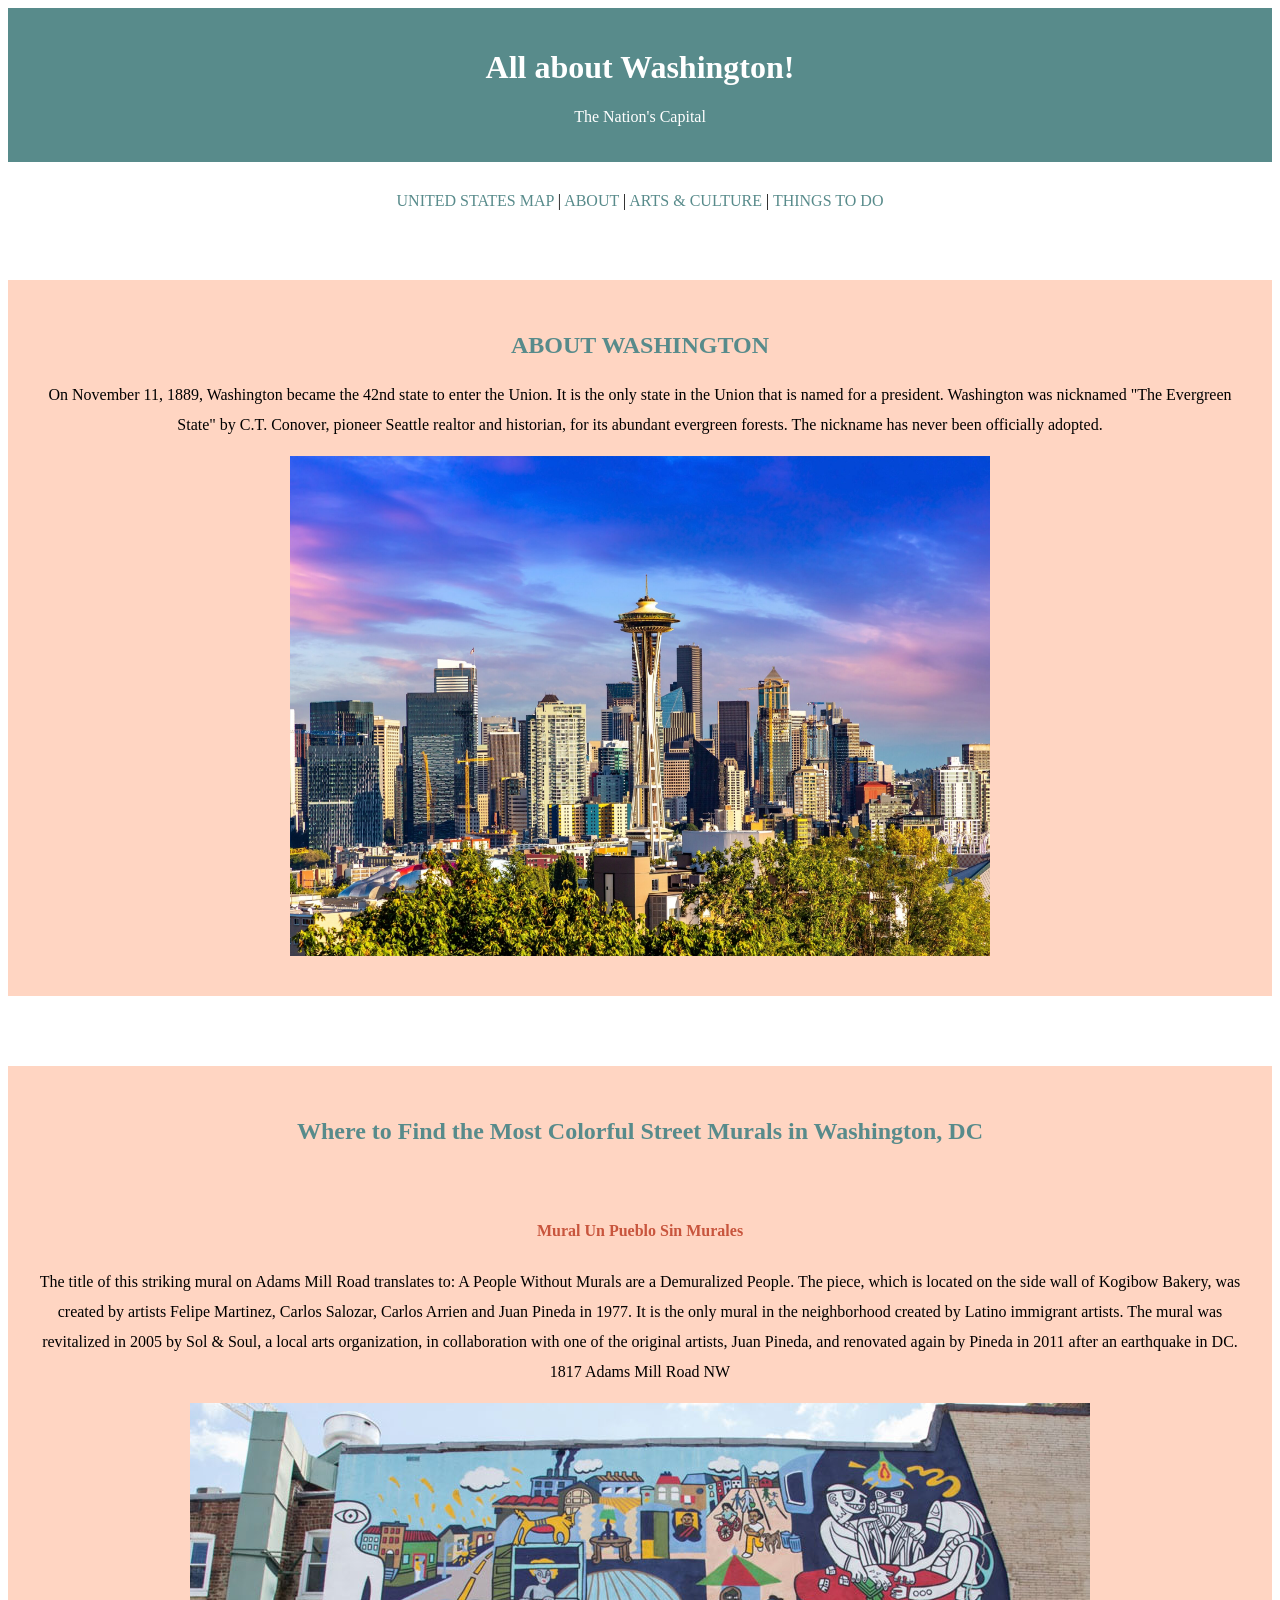
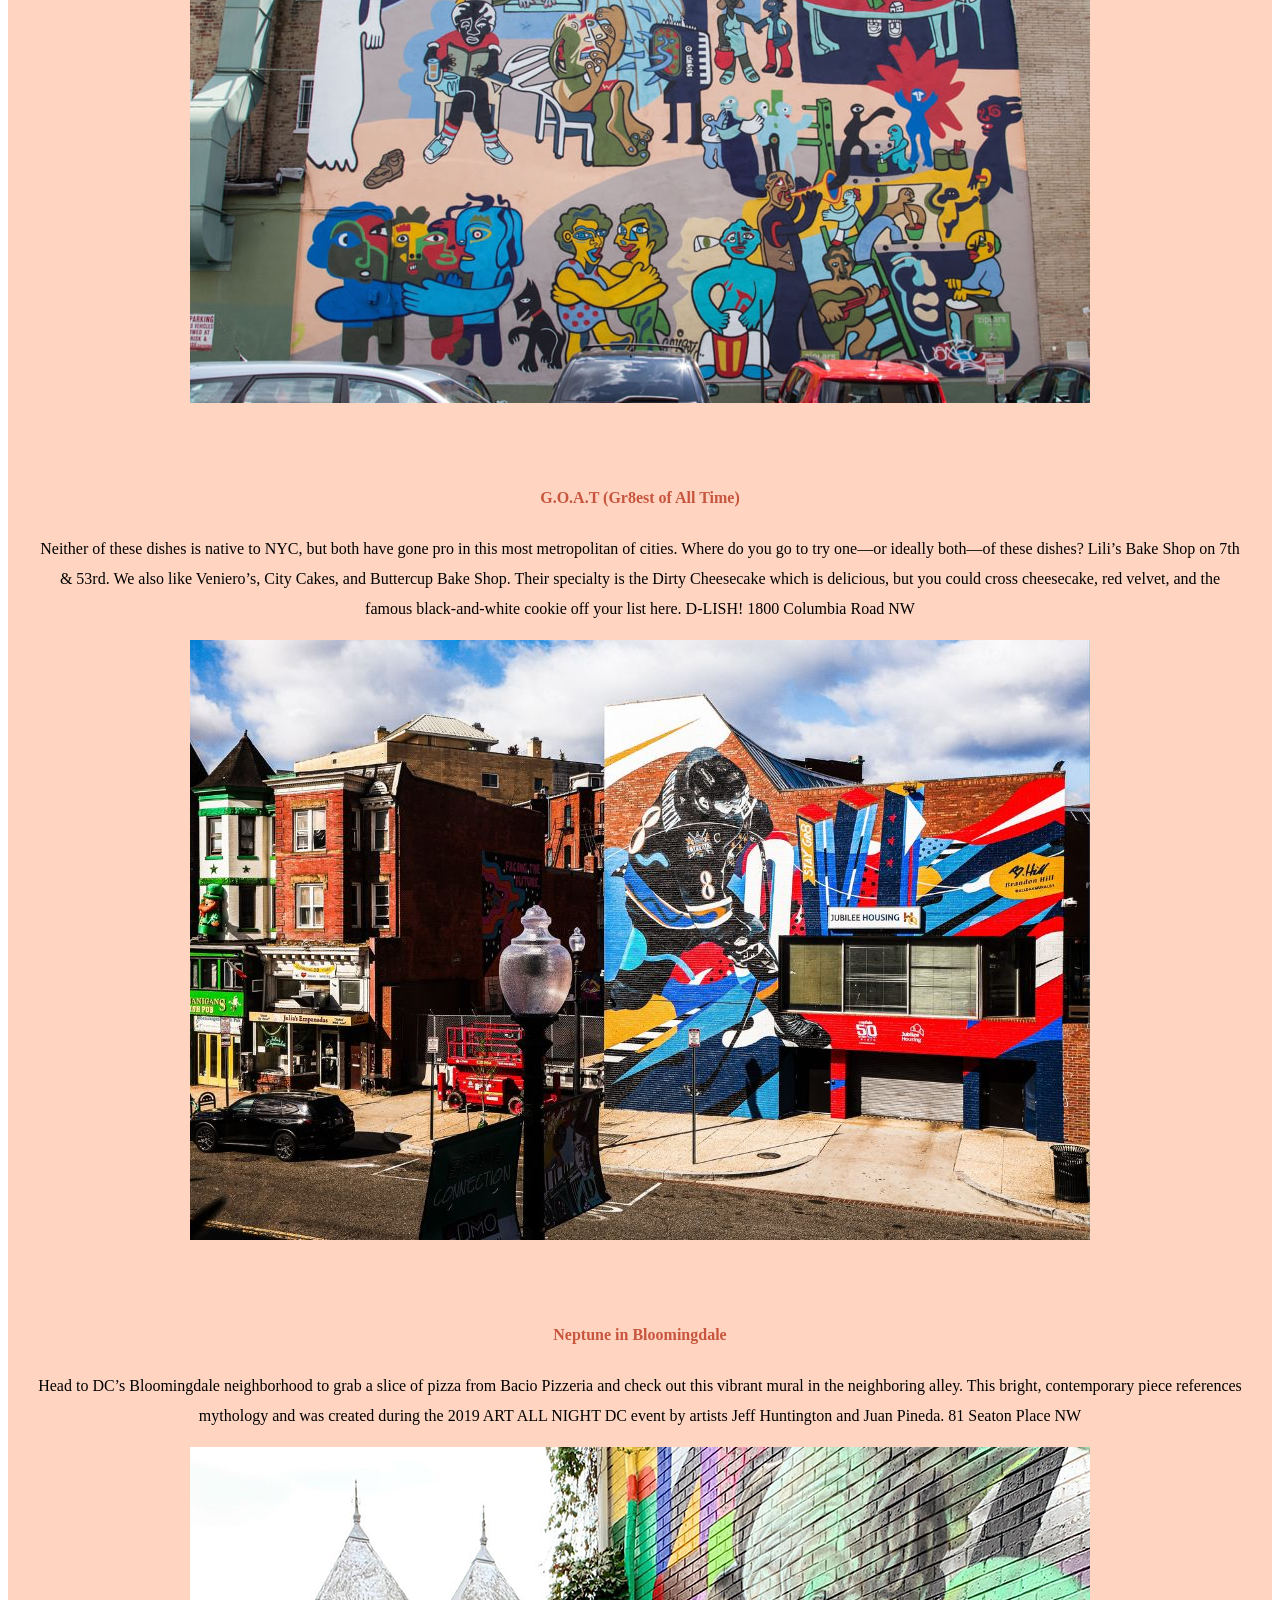
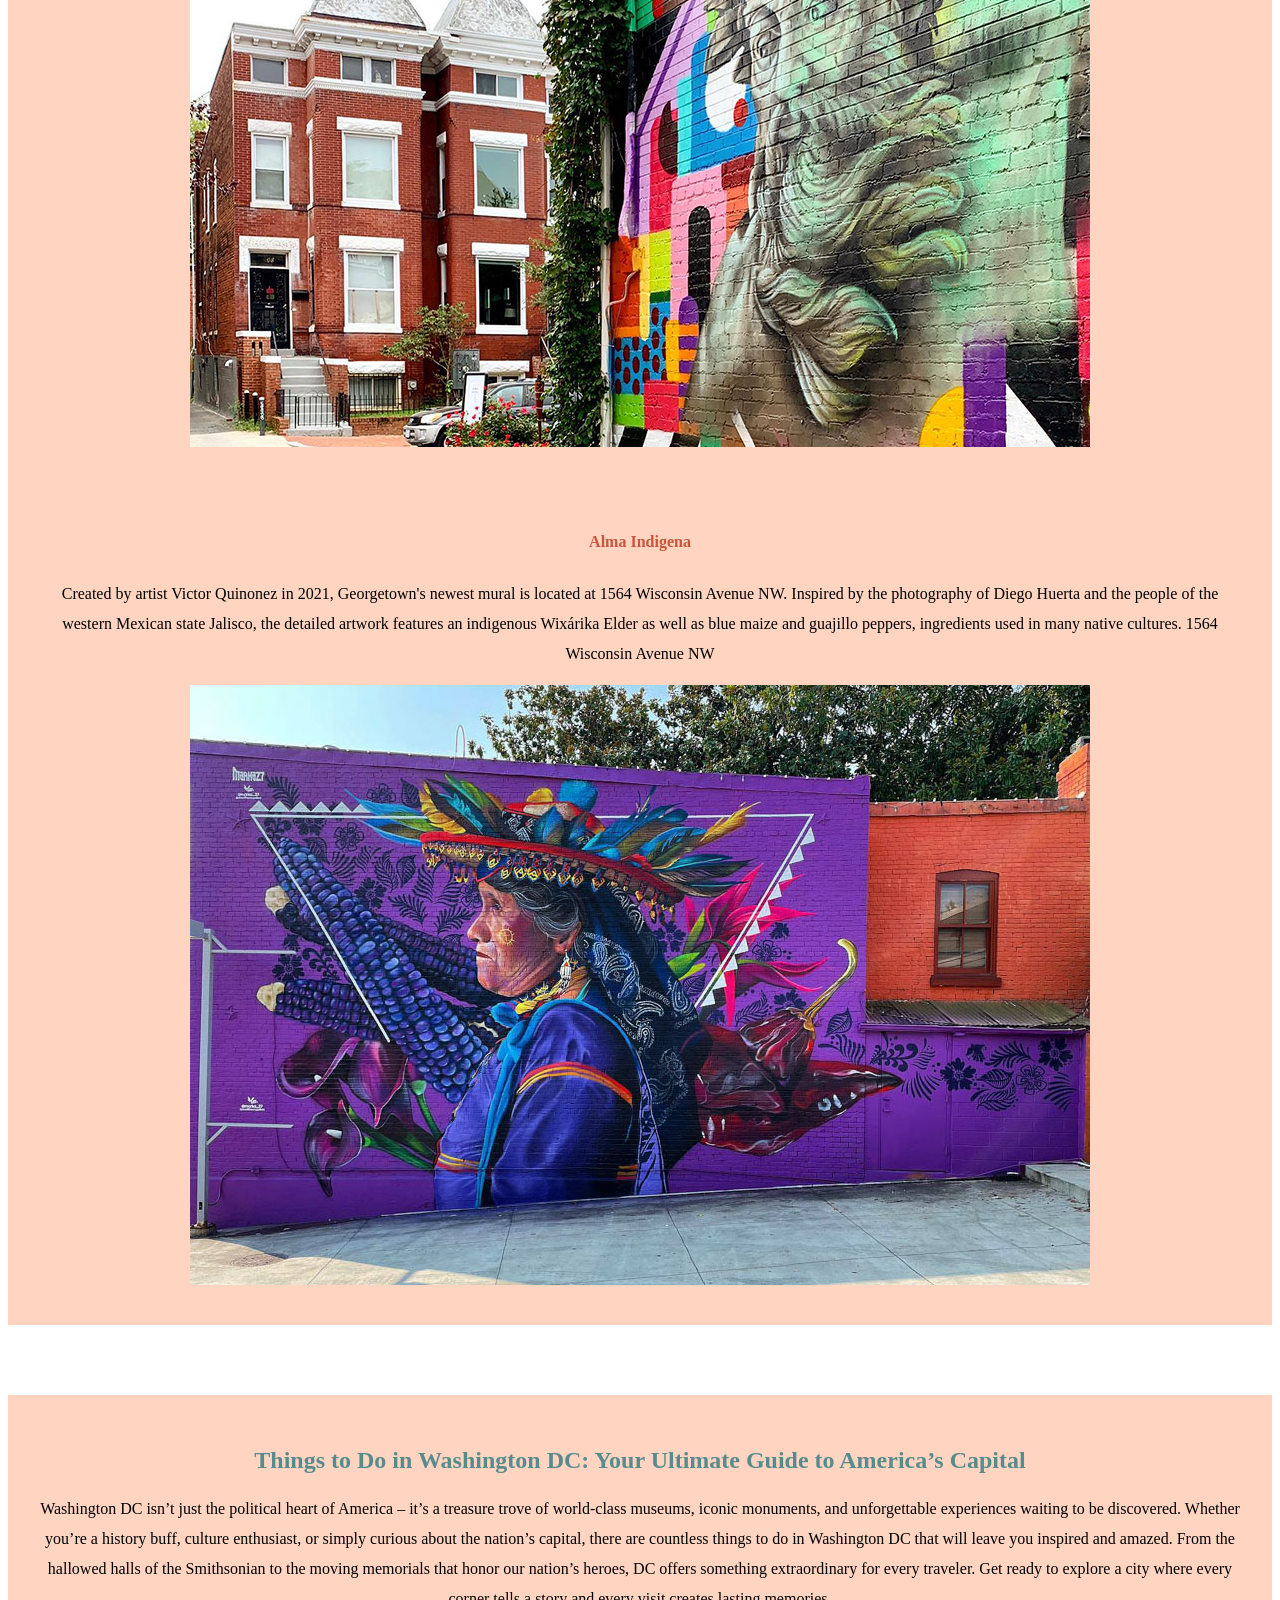
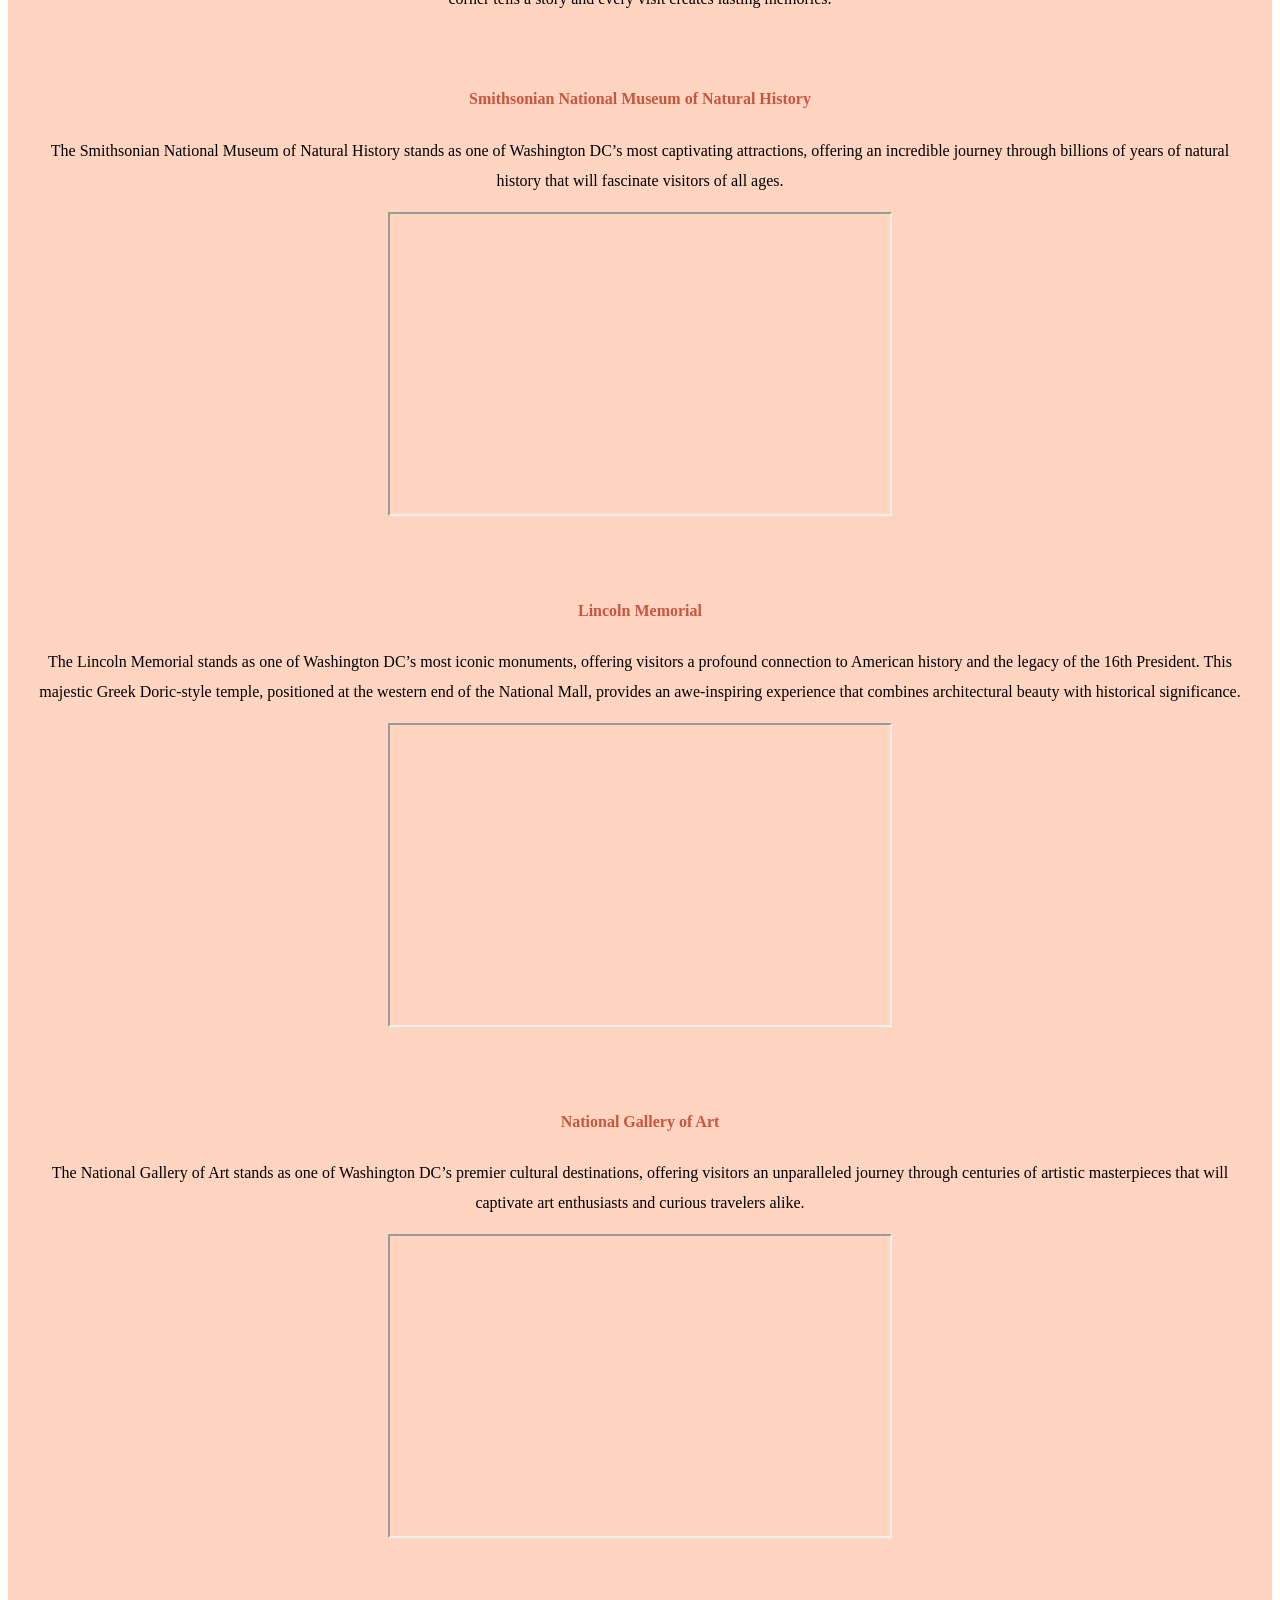
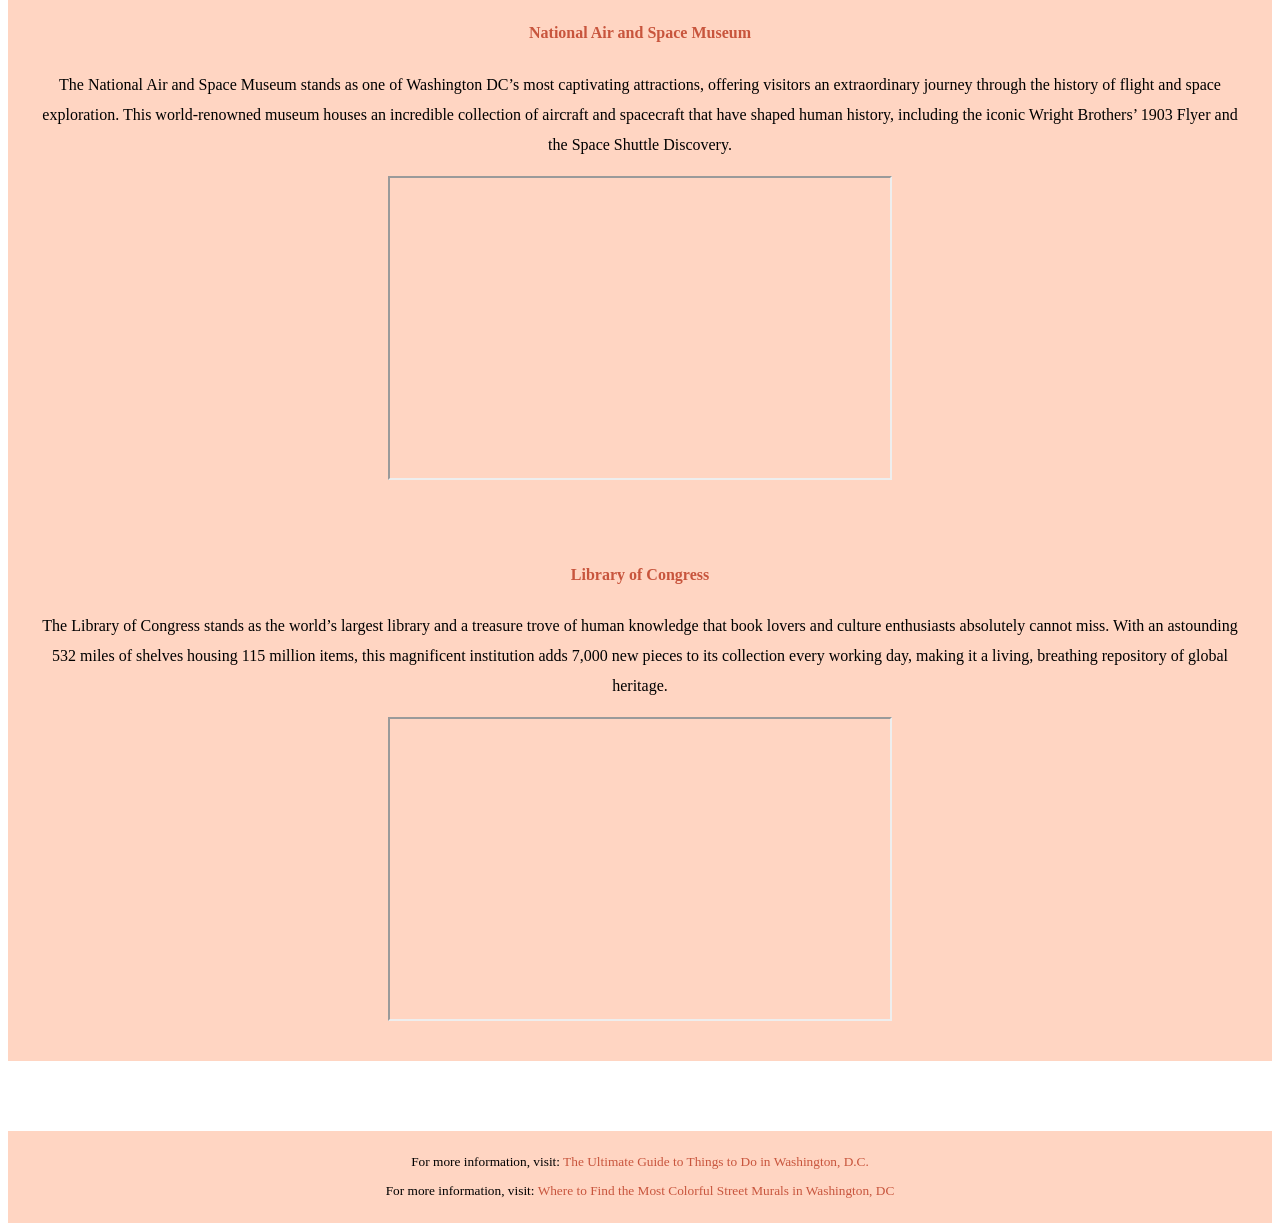
<file: washington.html>
<!DOCTYPE html>
<html lang="en">
<head>
    <meta charset="UTF-8">
    <meta name="viewport" content="width=device-width, initial-scale=1.0">
    <title>Washington</title>
    <style type="text/css">
        body {
            background-color: #ffffff;
            text-align: center;
        }
    
        body h2{
            font-family: Georgia;
            color: #588b8b;
        }

        header {
            background-color: #588b8b;
            padding: 20px;
            margin-bottom: 30px;
            color: white;
        }

        nav a {
            text-decoration:none;
            color: #588b8b; 
        }

        nav a:hover {
            color: white;
            background-color: #f28f3b;
            padding: 10px;
        }

        main h4 {
            margin-top: 70px;
            color: #c8553d;
        }

        main #about {
            margin-top: 70px; 
            margin-bottom: 70px;
            line-height: 30px;
            background-color: #ffd5c2; 
            padding: 30px;
        }

        main #about img {
            width: 700px;
            height: 500px;
        }

        main #arts {
            margin-top: 70px; 
            margin-bottom: 70px;
            line-height: 30px;
            background-color: #ffd5c2; 
            padding: 30px;
        }

        main #to_do {
            margin-top: 70px; 
            margin-bottom: 70px;
            line-height: 30px;
            background-color: #ffd5c2; 
            padding: 30px;
        }

        footer {
            background-color: #ffd5c2;
            color: black;
            font-size: 10pt;
            padding: 10px;
        }

        footer p a {
            text-decoration: none;
            color: #c8553d;
        }
    </style>
</head>
<body>
    <header>
        <h1>All about Washington!</h1>
        <p>The Nation's Capital</p>
    </header>
    
    <nav>
        <a href="index.html">UNITED STATES MAP</a> |
        <a href="#about">ABOUT</a> |
        <a href="#arts">ARTS & CULTURE</a> |
        <a href="#to_do">THINGS TO DO</a> 
    </nav>
    
    <main>
        <section id="about">
            <h2>ABOUT WASHINGTON</h2>
            <p>On November 11, 1889, Washington became the 42nd state to enter the Union. 
                It is the only state in the Union that is named for a president. Washington was nicknamed 
                "The Evergreen State" by C.T. Conover, pioneer Seattle realtor and historian, for its 
                abundant evergreen forests. The nickname has never been officially adopted.</p>
            <img src= "washington.jpg">
        </section>

        <section id="arts">
            <h2>Where to Find the Most Colorful Street Murals in Washington, DC</h2>

            <h4>Mural Un Pueblo Sin Murales</h4>
            <p>The title of this striking mural on Adams Mill Road translates to: A People Without Murals are a 
                Demuralized People. The piece, which is located on the side wall of Kogibow Bakery, was created 
                by artists Felipe Martinez, Carlos Salozar, Carlos Arrien and Juan Pineda in 1977. It is the only 
                mural in the neighborhood created by Latino immigrant artists. The mural was revitalized in 2005 
                by Sol & Soul, a local arts organization, in collaboration with one of the original artists, 
                Juan Pineda, and renovated again by Pineda in 2011 after an earthquake in DC.
                1817 Adams Mill Road NW</p>
                <img src="Mural_Un_Pueblo_Sin_Murales.jpeg">

            <h4>G.O.A.T (Gr8est of All Time)</h4>
            <p>Neither of these dishes is native to NYC, but both have gone pro in this most metropolitan of cities. 
                Where do you go to try one—or ideally both—of these dishes? Lili’s Bake Shop on 7th & 53rd. We also like Veniero’s, 
                City Cakes, and Buttercup Bake Shop. Their specialty is the Dirty Cheesecake which is delicious, but you could cross 
                cheesecake, red velvet, and the famous black-and-white cookie off your list here. D-LISH!
                1800 Columbia Road NW</p>
                <img src="goat.jpg">

            <h4>Neptune in Bloomingdale</h4>
            <p>Head to DC’s Bloomingdale neighborhood to grab a slice of pizza from Bacio Pizzeria and check out this vibrant mural 
                in the neighboring alley. This bright, contemporary piece references mythology and was created during the 2019 ART 
                ALL NIGHT DC event by artists Jeff Huntington and Juan Pineda.
                81 Seaton Place NW</p>
                <img src="neptune.jpg">
            
            <h4>Alma Indigena</h4>
            <p>Created by artist Victor Quinonez in 2021, Georgetown's newest mural is located at 1564 Wisconsin Avenue NW. 
                Inspired by the photography of Diego Huerta and the people of the western Mexican state Jalisco, the detailed 
                artwork features an indigenous Wixárika Elder as well as blue maize and guajillo peppers, ingredients used in many 
                native cultures.
                1564 Wisconsin Avenue NW</p>
                <img src="Alma.jpeg">
        </section>

        <section id="to_do">
            <h2>Things to Do in Washington DC: Your Ultimate Guide to America’s Capital</h2>
            <p>Washington DC isn’t just the political heart of America – it’s a treasure trove of world-class 
                museums, iconic monuments, and unforgettable experiences waiting to be discovered. Whether you’re 
                a history buff, culture enthusiast, or simply curious about the nation’s capital, there are countless 
                things to do in Washington DC that will leave you inspired and amazed. From the hallowed halls of 
                the Smithsonian to the moving memorials that honor our nation’s heroes, DC offers something extraordinary 
                for every traveler. Get ready to explore a city where every corner tells a story and every visit creates 
                lasting memories.</p>

            <h4>Smithsonian National Museum of Natural History</h4>
            <p>The Smithsonian National Museum of Natural History stands as one of Washington DC’s most captivating 
                attractions, offering an incredible journey through billions of years of natural history that will 
                fascinate visitors of all ages.</p>
                <iframe src="https://www.youtube.com/embed/F5jQ5Bx7cUk"; width="500px" height="300" allowfullscreen></iframe>

            <h4>Lincoln Memorial</h4>
            <p>The Lincoln Memorial stands as one of Washington DC’s most iconic monuments, offering visitors a profound 
                connection to American history and the legacy of the 16th President. This majestic Greek Doric-style temple, 
                positioned at the western end of the National Mall, provides an awe-inspiring experience that combines 
                architectural beauty with historical significance.</p>
                <iframe src="https://www.youtube.com/embed/JsLm9WuulPo"; width="500px" height="300" allowfullscreen></iframe>

            <h4>National Gallery of Art</h4>
            <p>The National Gallery of  Art stands as one of Washington DC’s premier cultural destinations, offering 
                visitors an unparalleled journey through centuries of artistic masterpieces that will captivate art 
                enthusiasts and curious travelers alike.</p>
                <iframe src="https://www.youtube.com/embed/8-DwM90_xrU"; width="500px" height="300" allowfullscreen></iframe>

            <h4>National Air and Space Museum</h4>
            <p>The National Air and Space Museum stands as one of Washington DC’s most captivating attractions, 
                offering visitors an extraordinary journey through the history of flight and space exploration. 
                This world-renowned museum houses an incredible collection of aircraft and spacecraft that have 
                shaped human history, including the iconic Wright Brothers’ 1903 Flyer and the Space Shuttle Discovery.</p>
                <iframe src="https://www.youtube.com/embed/M-SHfj3E8YQ"; width="500px" height="300" allowfullscreen></iframe>
                
            <h4>Library of Congress</h4>
            <p>The Library of Congress stands as the world’s largest library and a treasure trove of human knowledge 
                that book lovers and culture enthusiasts absolutely cannot miss. With an astounding 532 miles of shelves 
                housing 115 million items, this magnificent institution adds 7,000 new pieces to its collection every 
                working day, making it a living, breathing repository of global heritage.</p>
                <iframe src="https://www.youtube.com/embed/oxPQFmzcUeI"; width="500px" height="300" allowfullscreen></iframe>
        </section>
    </main>
            
    <footer>
        <p>For more information, visit: <a href="https://www.letsroam.com/explorer/things-to-do-in-dc/?srsltid=AfmBOorFvfISvShFcZoKQT9lgYMByIoTOutnAY_st-K48oGmhMwGCcHI" target="_blank">The Ultimate Guide to Things to Do in Washington, D.C.</a></p>
        <p>For more information, visit: <a href="https://washington.org/visit-dc/where-to-find-street-murals-washington-dc" target="_blank">Where to Find the Most Colorful Street Murals in Washington, DC</a></p>
    </footer>
</body>
</html>
</file>
